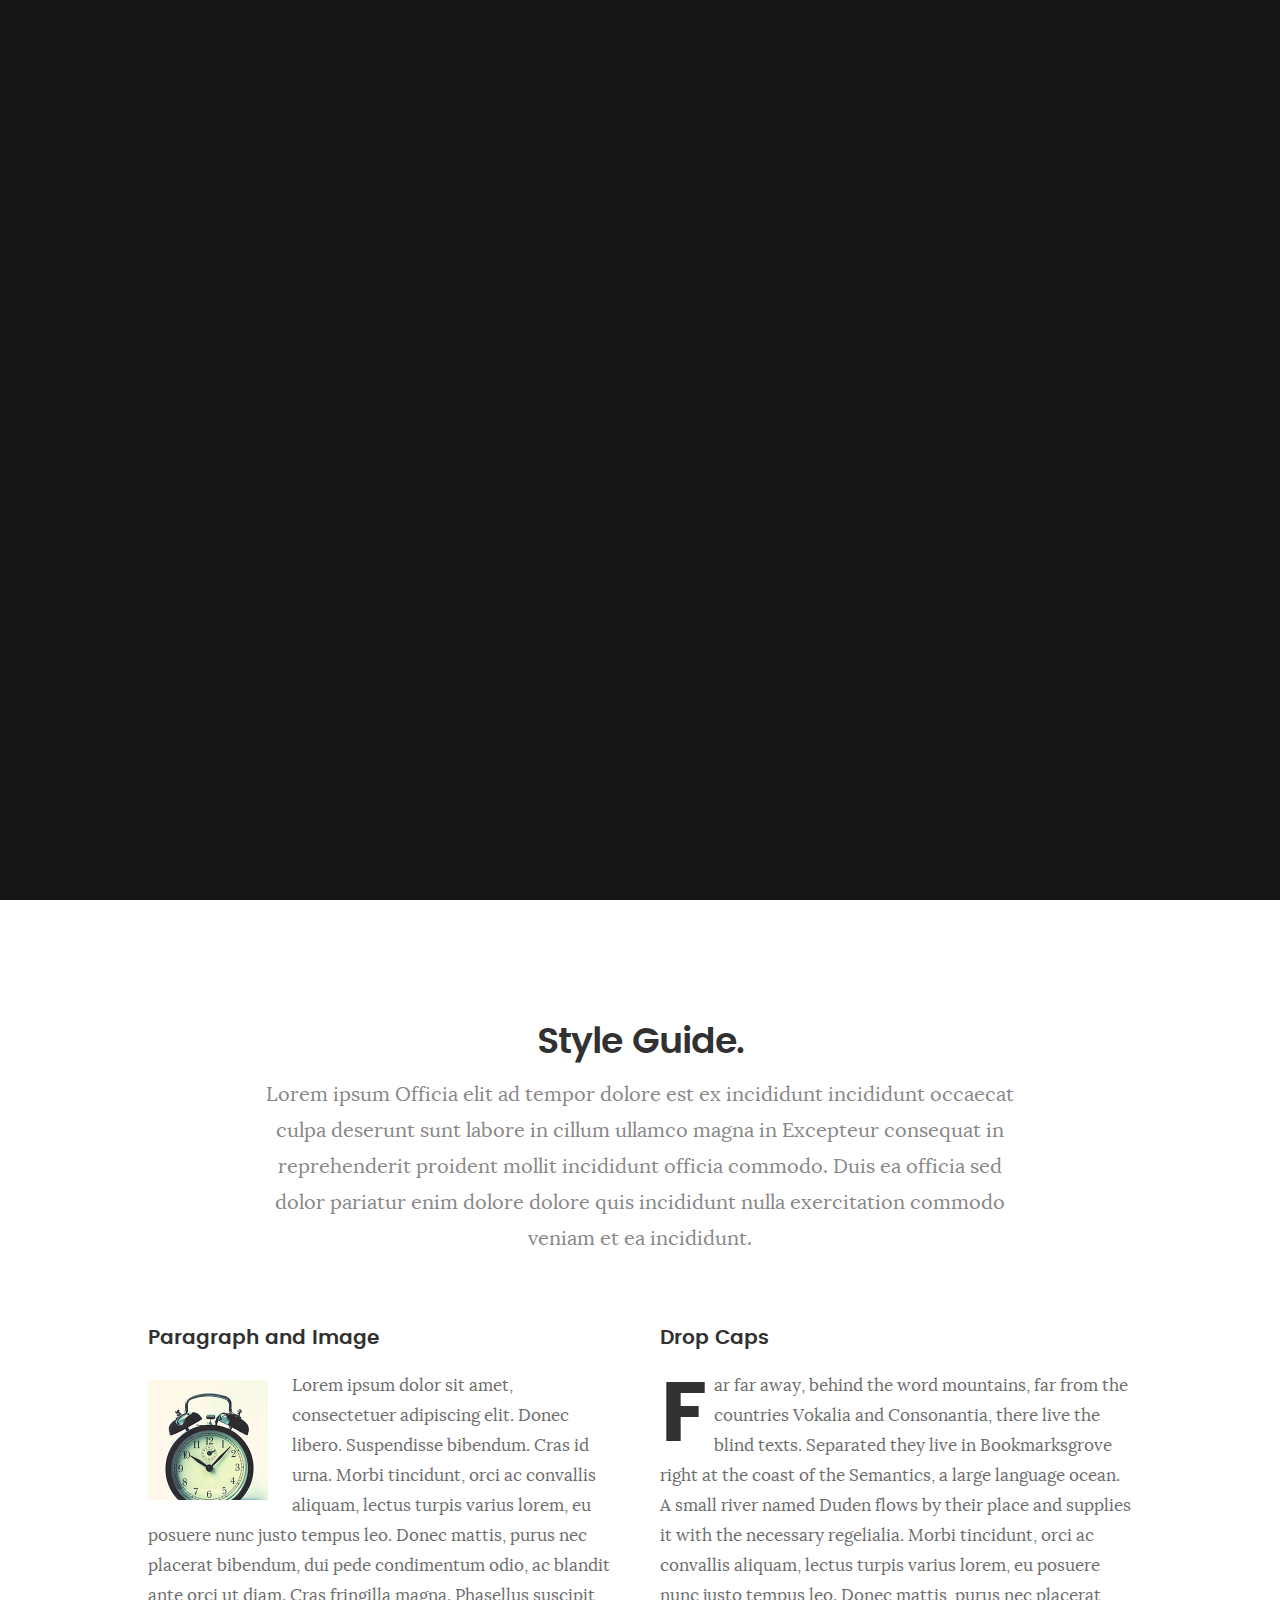
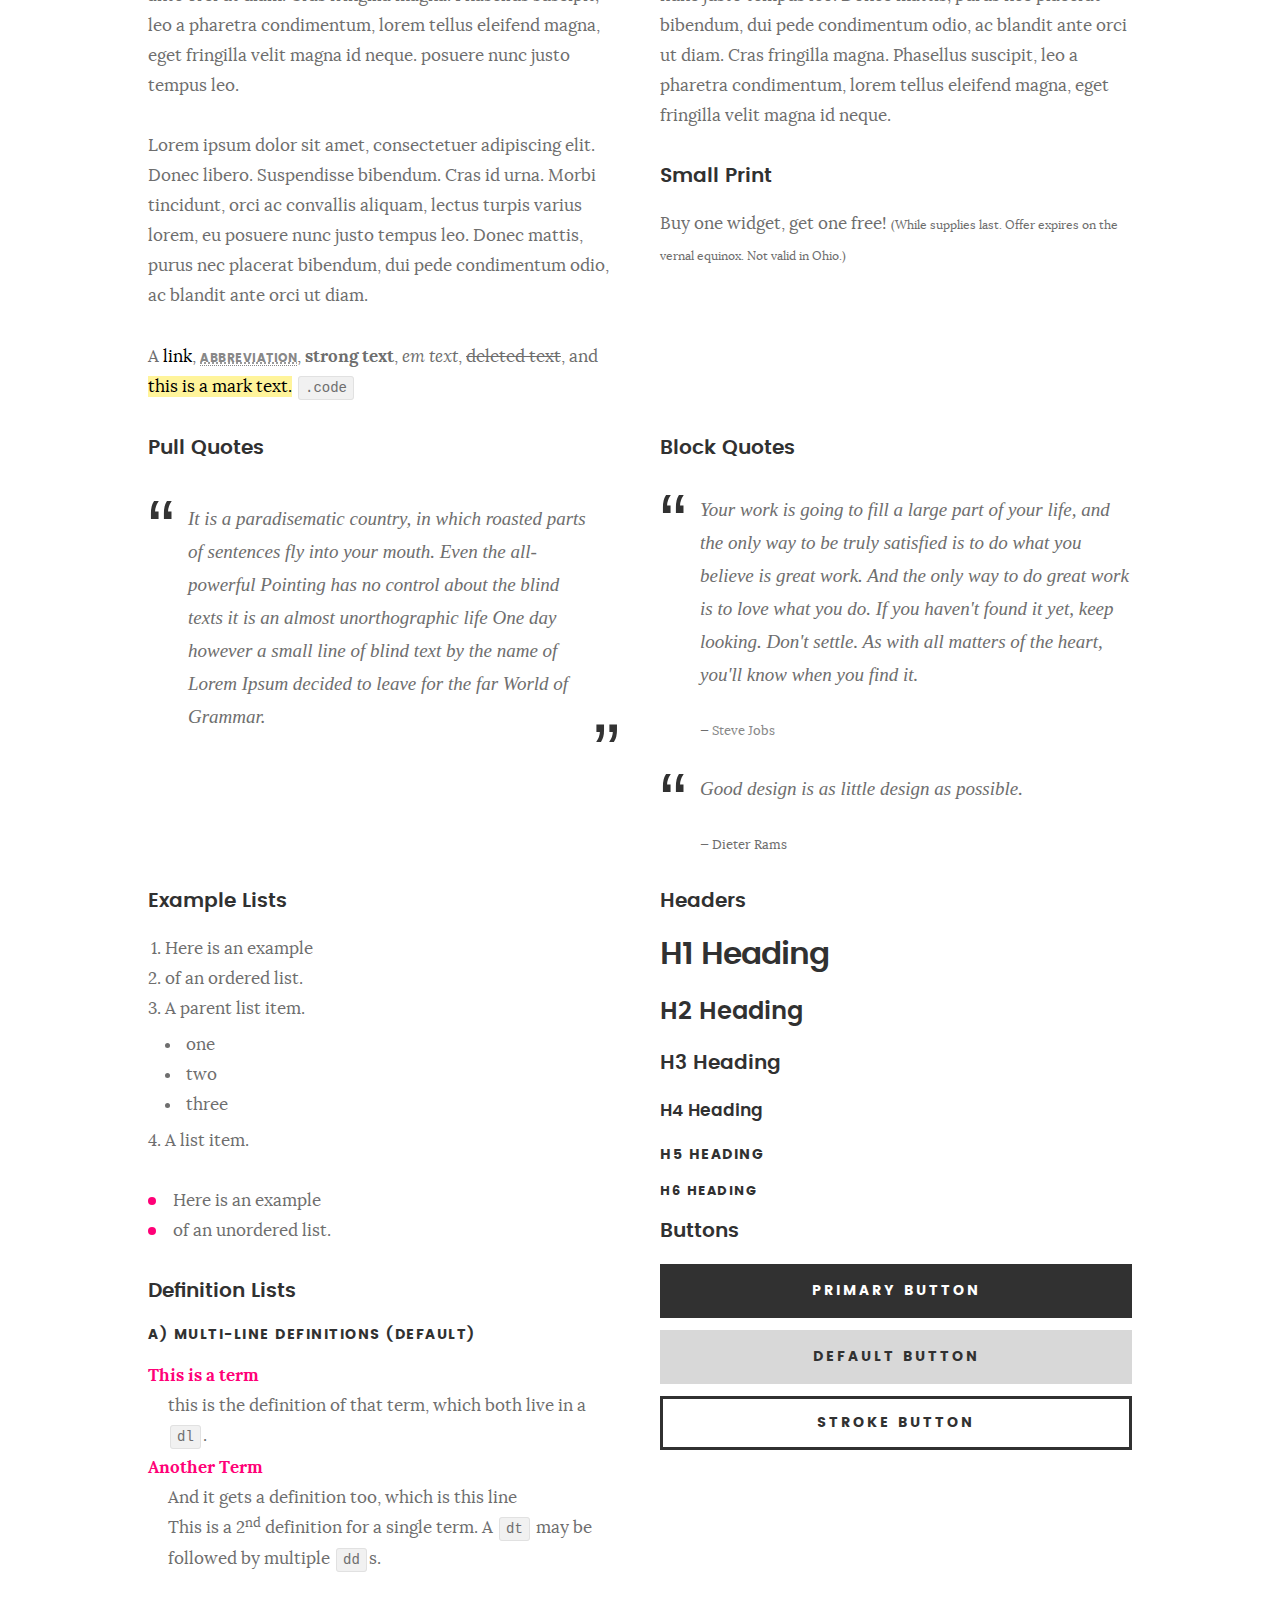
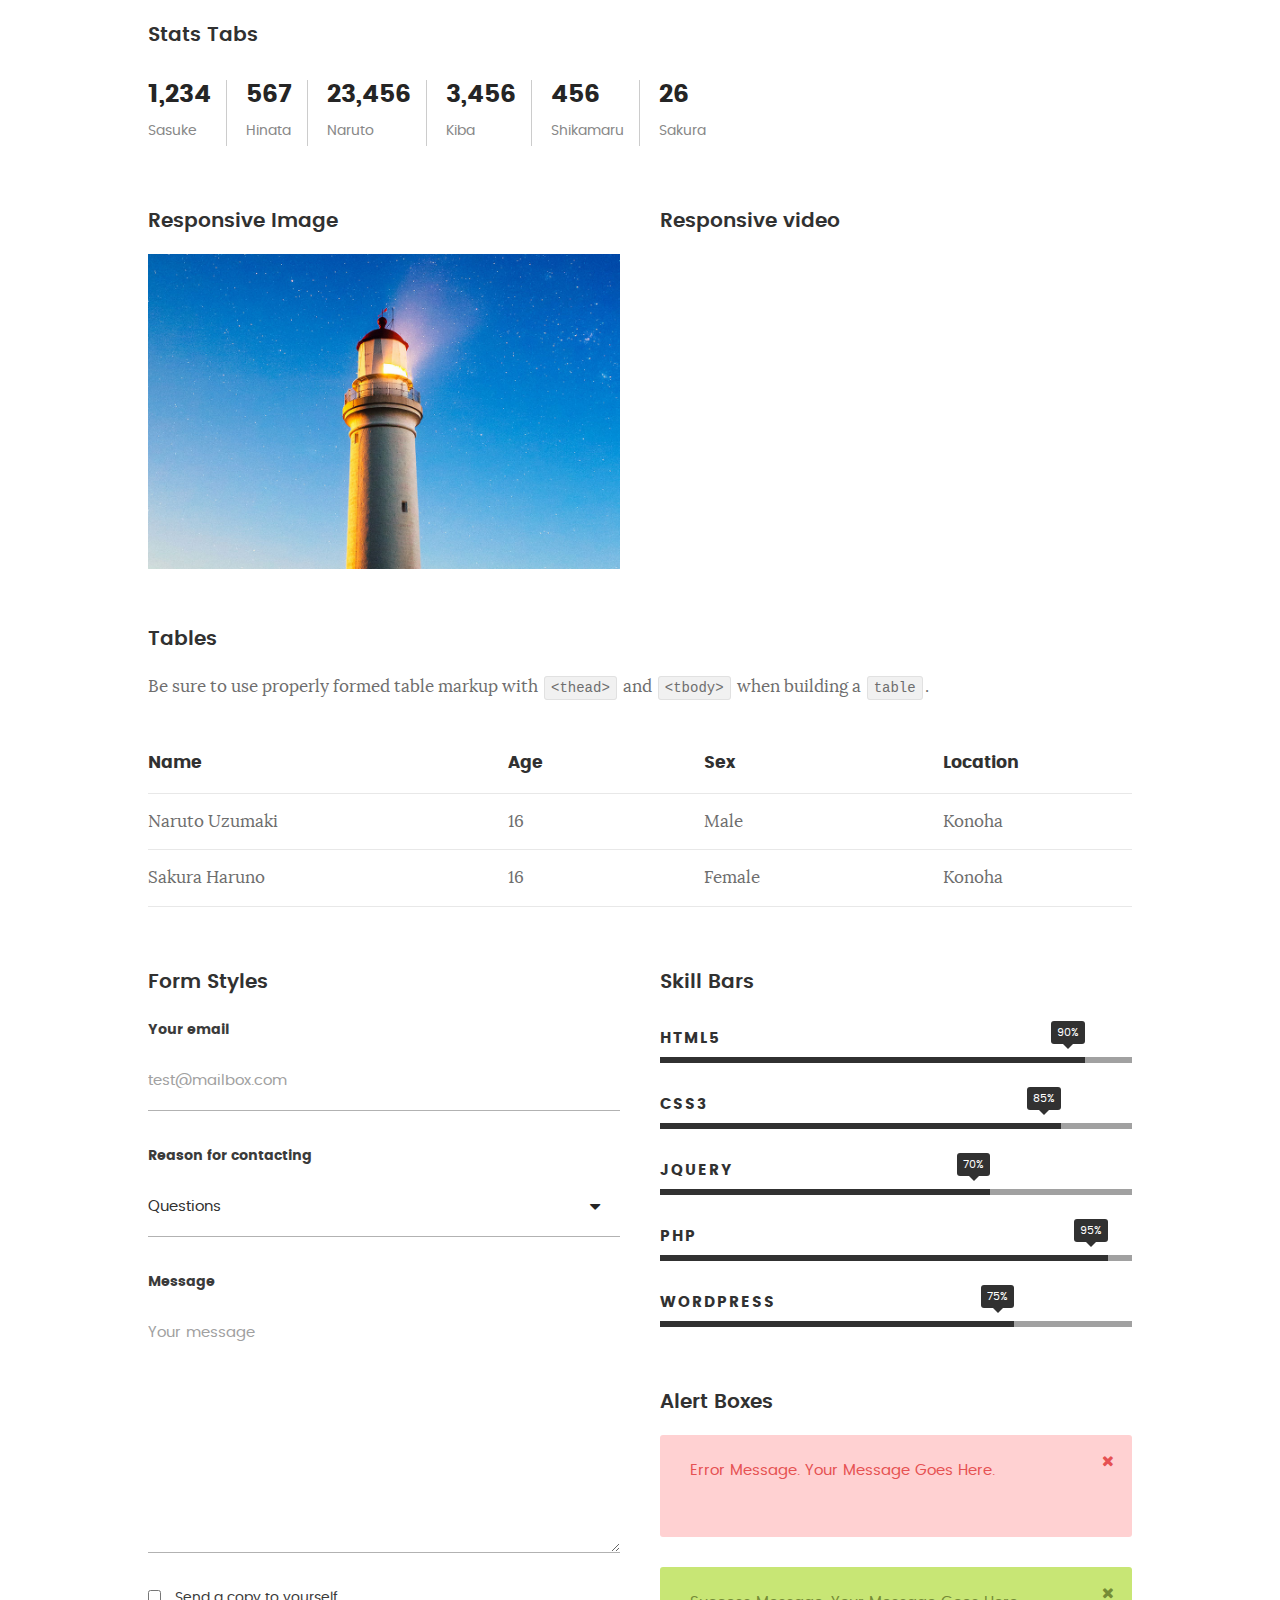
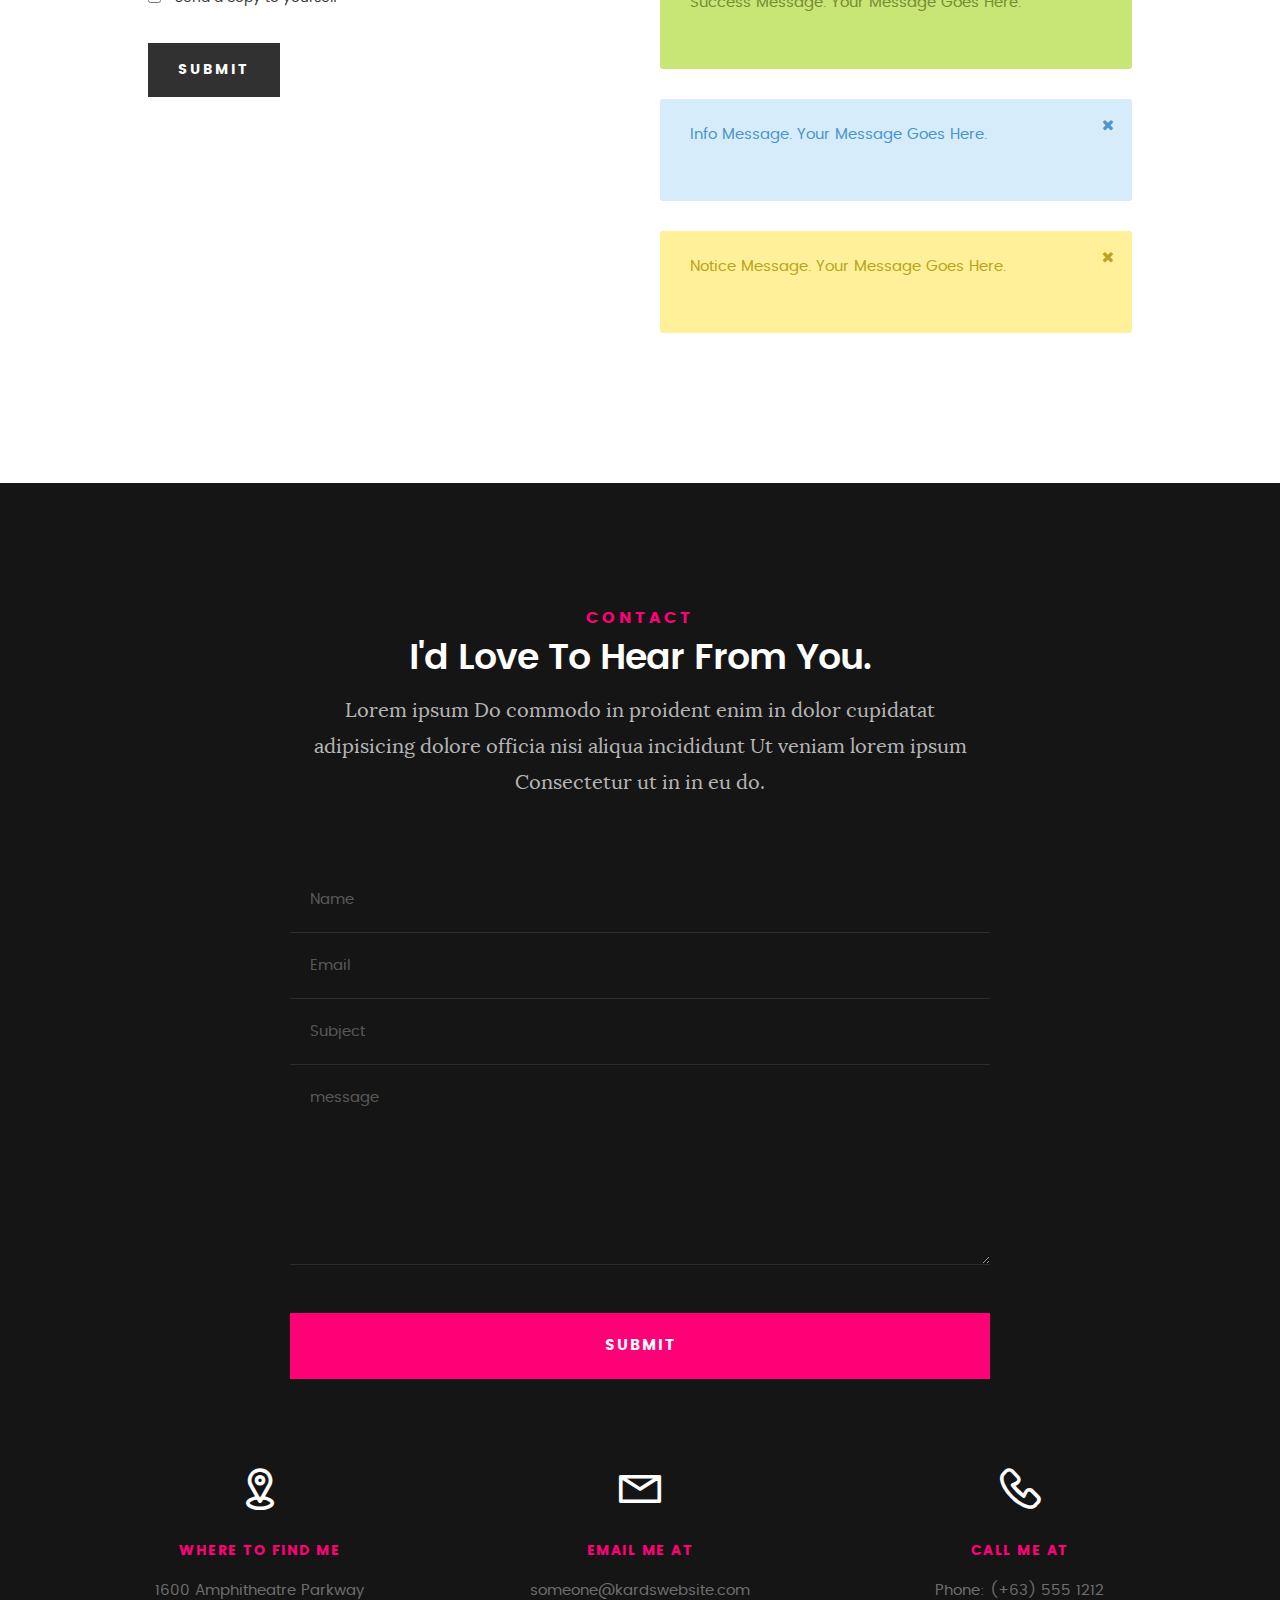
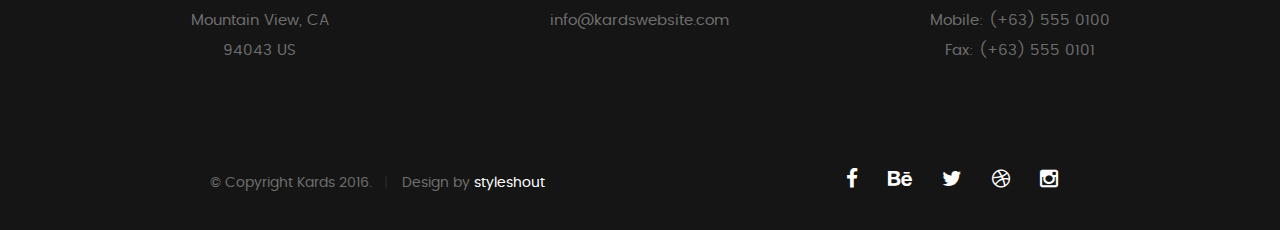
<file: styles.html>
<!DOCTYPE html>
<!--[if IE 8 ]><html class="no-js oldie ie8" lang="en"> <![endif]-->
<!--[if IE 9 ]><html class="no-js oldie ie9" lang="en"> <![endif]-->
<!--[if (gte IE 9)|!(IE)]><!--><html class="no-js" lang="en"> <!--<![endif]-->
<head>

   <!--- basic page needs
   ================================================== -->
   <meta charset="utf-8">
	<title>Style Demo - Kards</title>
	<meta name="description" content="">  
	<meta name="author" content="">

   <!-- mobile specific metas
   ================================================== -->
	<meta name="viewport" content="width=device-width, initial-scale=1, maximum-scale=1">

 	<!-- CSS
   ================================================== -->
   <link rel="stylesheet" href="css/base.css">  
   <link rel="stylesheet" href="css/main.css">
   <link rel="stylesheet" href="css/vendor.css">

   <style type="text/css" media="screen">

   	#styles { 
   		background: white;
   		padding-top: 12rem;
   		padding-bottom: 12rem;
   	}
   	#styles .row {
   		max-width: 1024px;
     	}
     	#styles .section-intro {
   		max-width: 800px;
     	}
      	
   </style>       

   <!-- script
   ================================================== -->
	<script src="js/modernizr.js"></script>
	<script src="js/pace.min.js"></script>

   <!-- favicons
	================================================== -->
	<link rel="icon" type="image/png" href="favicon.png">

</head>

<body id="top">

	<!-- header 
   ================================================== -->
   <header>   	
   	<div class="row">

   		<div class="top-bar">
   			<a class="menu-toggle" href="#"><span>Menu</span></a>

	   		<div class="logo">
		         <a href="index.html">KARDS</a>
		      </div>		      

		   	<nav id="main-nav-wrap">
					<ul class="main-navigation">
						<li><a href="index.html#intro" title="">Home</a></li>
						<li><a href="index.html#about" title="">About</a></li>
						<li><a href="index.html#resume" title="">Resume</a></li>
						<li><a href="index.html#portfolio" title="">Portfolio</a></li>
						<li><a href="index.html#services" title="">Services</a></li>					
						<li><a class="smoothscroll"  href="#contact" title="">Contact</a></li>	
						<li><a href="styles.html" title="">Style Demo</a></li>				
					</ul>
				</nav>    		
   		</div> <!-- /top-bar --> 
   		
   	</div> <!-- /row --> 		
   </header> <!-- /header -->

	<!-- intro section
   ================================================== -->
   <section id="intro">   

   	<div class="intro-overlay"></div>	

   	<div class="intro-content">
   		<div class="row">

   			<div class="col-twelve">

	   			<h5>Hello, World.</h5>
	   			<h1>I'm Juan Dela Cruz.</h1>

	   			<p class="intro-position">
	   				<span>Front-end Developer</span>
	   				<span>UI/UX Designer</span> 
	   			</p>

	   			<a class="button stroke smoothscroll" href="#about" title="">More About Me</a>

	   		</div>  
   			
   		</div>   		 		
   	</div> <!-- /intro-content --> 

   	<ul class="intro-social">        
         <li><a href="#"><i class="fa fa-facebook"></i></a></li>
         <li><a href="#"><i class="fa fa-behance"></i></a></li>
         <li><a href="#"><i class="fa fa-twitter"></i></a></li>
         <li><a href="#"><i class="fa fa-dribbble"></i></a></li>
         <li><a href="#"><i class="fa fa-instagram"></i></a></li>
      </ul> <!-- /intro-social -->      	

   </section> <!-- /intro -->


   <!-- Style Demo
   ================================================== -->
   <section id="styles">

   	<div class="row section-intro">

   		<div class="col-twelve">

   			<h1>Style Guide.</h1>

   			<p class="lead">Lorem ipsum Officia elit ad tempor dolore est ex incididunt incididunt occaecat culpa deserunt sunt labore in cillum ullamco magna in Excepteur consequat in reprehenderit proident mollit incididunt officia commodo.
   			Duis ea officia sed dolor pariatur enim dolore dolore quis incididunt nulla exercitation commodo veniam et ea incididunt.</p>   			

   		</div>

     	</div> <!-- /row -->

     	<div class="row">

     		<div class="col-six tab-full">

		      <h3>Paragraph and Image</h3>

		      <p><a href="#"><img width="120" height="120" class="pull-left" alt="sample-image" src="images/sample-image.jpg"></a>
		  		Lorem ipsum dolor sit amet, consectetuer adipiscing elit. Donec libero. Suspendisse bibendum.
		  		Cras id urna. Morbi tincidunt, orci ac convallis aliquam, lectus turpis varius lorem, eu
		  		posuere nunc justo tempus leo. Donec mattis, purus nec placerat bibendum, dui pede condimentum
		  		odio, ac blandit ante orci ut diam. Cras fringilla magna. Phasellus suscipit, leo a pharetra
		  		condimentum, lorem tellus eleifend magna, eget fringilla velit magna id neque.
		  		posuere nunc justo tempus leo. </p>

		  		<p>
		  		Lorem ipsum dolor sit amet, consectetuer adipiscing elit. Donec libero. Suspendisse bibendum.
		  		Cras id urna. Morbi tincidunt, orci ac convallis aliquam, lectus turpis varius lorem, eu
		  		posuere nunc justo tempus leo. Donec mattis, purus nec placerat bibendum, dui pede condimentum
		  		odio, ac blandit ante orci ut diam.	
 			   </p>

            <p>A <a href="#">link</a>,
  			   <abbr title="this really isn't a very good description">abbreviation</abbr>,
  			   <strong>strong text</strong>,
            <em>em text</em>,
  			   <del>deleted text</del>, and
            <mark>this is a mark text.</mark>
            <code>.code</code>
          	</p>

         </div>

         <div class="col-six tab-full">

            <h3>Drop Caps</h3>

	         <p class="drop-cap">Far far away, behind the word mountains, far from the countries Vokalia and Consonantia,
	         there live the blind texts. Separated they live in Bookmarksgrove right at the coast of the
	         Semantics, a large language ocean. A small river named Duden flows by their place and supplies it with the necessary regelialia. Morbi tincidunt, orci ac convallis aliquam, lectus turpis varius lorem, eu	posuere nunc justo tempus leo. Donec mattis, purus nec placerat bibendum, dui pede condimentum odio, ac blandit ante orci ut diam. Cras fringilla magna. Phasellus suscipit, leo a pharetra condimentum, lorem tellus eleifend magna, eget fringilla velit magna id neque.
		  		</p>

		      <h3>Small Print</h3>

		      <p>Buy one widget, get one free!
		  		<small>(While supplies last. Offer expires on the vernal equinox. Not valid in Ohio.)</small>
		  		</p>

		   </div>	         

		</div> <!-- /row -->

		<div class="row">

		  	<div class="col-six tab-full">

		      <h3>Pull Quotes</h3>

		      <aside class="pull-quote">
				   <blockquote>
					   <p>It is a paradisematic country, in which roasted parts of
		            sentences fly into your mouth. Even the all-powerful Pointing has no control about the blind
		            texts it is an almost unorthographic life One day however a small line of blind text by the name
		            of Lorem Ipsum decided to leave for the far World of Grammar.</p>
					</blockquote>
				</aside>

		   </div>

		   <div class="col-six tab-full">

		      <h3>Block Quotes</h3>

		      <blockquote cite="http://where-i-got-my-info-from.com">
				   <p>Your work is going to fill a large part of your life, and the only way to be truly satisfied is
		         to do what you believe is great work. And the only way to do great work is to love what you do.
		         If you haven't found it yet, keep looking. Don't settle. As with all matters of the heart, you'll know when you find it.
		         </p>
		
					<cite>
					   <a href="#">Steve Jobs</a>
					</cite>
			   </blockquote>

		      <blockquote>
		         <p>Good design is as little design as possible.</p>
		         <cite>Dieter Rams</cite>
		      </blockquote>

		   </div>

		</div> <!-- /row -->

		<div class="row half-bottom">

		 	<div class="col-six tab-full">

		      <h3>Example Lists</h3>

		      <ol>
				   <li>Here is an example</li>
				   <li>of an ordered list.</li>
				   <li>A parent list item.
				   	<ul>
				   		<li>one</li>
				   		<li>two</li>
				   		<li>three</li>
				   	</ul>
				   </li>
				   <li>A list item.</li>
			   </ol>

		      <ul class="disc">
				   <li>Here is an example</li>
				   <li>of an unordered list.</li>
			   </ul>	

			   <h3>Definition Lists</h3>	            

		      <h5>a) Multi-line Definitions (default)</h5>

		      <dl>
				   <dt><strong>This is a term</strong></dt>
				      <dd>this is the definition of that term, which both live in a <code>dl</code>.</dd>
				   <dt><strong>Another Term</strong></dt>
				      <dd>And it gets a definition too, which is this line</dd>
				      <dd>This is a 2<sup>nd</sup> definition for a single term. A <code>dt</code> may be followed by multiple <code>dd</code>s.</dd>
			   </dl>

		   </div>

		   <div class="col-six tab-full">		                  

		      <h3>Headers</h3>

		      <h1>H1 Heading</h1>
		      <h2>H2 Heading</h2>
		      <h3>H3 Heading</h3>
		      <h4>H4 Heading</h4>
		      <h5>H5 Heading</h5>
		      <h6>H6 Heading</h6>

		      <h3>Buttons</h3>

		    	<p>
		     		<a class="button button-primary full-width" href="#">Primary Button</a>
		     		<a class="button full-width" href="#">Default Button</a>
		     		<a class="button stroke full-width" href="#">Stroke Button</a>
		     	</p>

		   </div>

		</div> <!-- /row -->

		<div class="row">

		   <div class="col-twelve">

		    	<h3>Stats Tabs</h3>

		      <ul class="stats-tabs">
				   <li><a href="#">1,234 <em>Sasuke</em></a></li>
				   <li><a href="#">567 <em>Hinata</em></a></li>
				   <li><a href="#">23,456 <em>Naruto</em></a></li>
				   <li><a href="#">3,456 <em>Kiba</em></a></li>
				   <li><a href="#">456 <em>Shikamaru</em></a></li>
				   <li><a href="#">26 <em>Sakura</em></a></li>
				</ul>	      		

		   </div>	      	

		</div> <!-- /row -->

		<div class="row half-bottom">

      	<div class="col-six tab-full">

      		<h3>Responsive Image</h3>

      		<p><img src="images/portfolio/modals/m-lighthouse.jpg"></p>

      	</div>

      	<div class="col-six tab-full">

      		<h3>Responsive video</h3>

      		<div class="fluid-video-wrapper">
                  <iframe src="http://player.vimeo.com/video/14592941?title=0&amp;byline=0&amp;portrait=0&amp;color=F64B39" width="500" height="281" frameborder="0" webkitallowfullscreen mozallowfullscreen allowfullscreen></iframe> 
            </div>

      	</div>
      	
      </div> <!-- /row -->

      <div class="row add-bottom">

      	<div class="col-twelve">

      		<h3>Tables</h3>
      		<p>Be sure to use properly formed table markup with <code>&lt;thead&gt;</code> and <code>&lt;tbody&gt;</code> when building a <code>table</code>.</p>

      		<div class="table-responsive">

      			<table>
					  <thead>
					    <tr>
					      <th>Name</th>
					      <th>Age</th>
					      <th>Sex</th>
					      <th>Location</th>					    
					    </tr>
					  </thead>
					  <tbody>
					    <tr>
					      <td>Naruto Uzumaki</td>
					      <td>16</td>
					      <td>Male</td>
					      <td>Konoha</td>					    
					    </tr>
					    <tr>
					      <td>Sakura Haruno</td>
					      <td>16</td>
					      <td>Female</td>
					      <td>Konoha</td>			    
					    </tr>
					  </tbody>
					</table>

      		</div>     		

      	</div>
      	
      </div> <!--row -->

      <div class="row">

		   <div class="col-six tab-full">

		      <h3>Form Styles</h3>

		         <form>
			        	<div>
			         	<label for="sampleInput">Your email</label>
			         	<input class="full-width" type="email" placeholder="test@mailbox.com" id="sampleInput">
			         </div>
			         <div>
			         	<label for="sampleRecipientInput">Reason for contacting</label>
			         	<div class="ss-custom-select">
			         		<select class="full-width" id="sampleRecipientInput">
				           		<option value="Option 1">Questions</option>
				           		<option value="Option 2">Report</option>
				           		<option value="Option 3">Others</option>
				         	</select>
			         	</div>			         	
			         </div>
			       
			       	<label for="exampleMessage">Message</label>
			       	<textarea class="full-width" placeholder="Your message" id="exampleMessage"></textarea>

			        	<label class="add-bottom">
			           	<input type="checkbox">			            
			           	<span class="label-text">Send a copy to yourself</span>
			        	</label>
			       
			        	<input class="button-primary" type="submit" value="Submit">

			      </form>	            

		      </div>

		      <div class="col-six tab-full">

		      		<h3>Skill Bars</h3>

		      		<ul class="skill-bars">
						   <li>
						   	<div class="progress percent90"><span>90%</span></div>
						   	<strong>HTML5</strong>
						   </li>
						   <li>
						   	<div class="progress percent85"><span>85%</span></div>
						   	<strong>CSS3</strong>
						   </li>
						   <li>
						   	<div class="progress percent70"><span>70%</span></div>
						   	<strong>JQuery</strong>
						   </li>
						   <li>
						   	<div class="progress percent95"><span>95%</span></div>
						   	<strong>PHP</strong>
						   </li>
						   <li>

						   	<div class="progress percent75"><span>75%</span></div>
						   	<strong>Wordpress</strong>
						   </li>
		      
						</ul> <!-- /skill-bars -->

			        
			        <h3>Alert Boxes</h3> 
			        
			        <div class="alert-box ss-error hideit">
				        <p>Error Message. Your Message Goes Here.</p>
				        <i class="fa fa-times close"></i>
			        </div><!-- /error -->
			        
			        <div class="alert-box ss-success hideit">
				        <p>Success Message. Your Message Goes Here.</p>
				        <i class="fa fa-times close"></i>
			        </div><!-- /success -->
			        
			        <div class="alert-box ss-info hideit">
				         <p>Info Message. Your Message Goes Here.</p>
				        <i class="fa fa-times close"></i>
			        </div><!-- /info -->
			        
			        <div class="alert-box ss-notice hideit">
				        <p>Notice Message. Your Message Goes Here.</p>
				        <i class="fa fa-times close"></i>
			        </div><!-- /notice -->
			        
			  </div>	         

		</div> <!-- /row -->
		   	
   </section> <!--styles -->	

	
   <!-- contact
   ================================================== -->
	<section id="contact">

		<div class="row section-intro">
   		<div class="col-twelve">

   			<h5>Contact</h5>
   			<h1>I'd Love To Hear From You.</h1>

   			<p class="lead">Lorem ipsum Do commodo in proident enim in dolor cupidatat adipisicing dolore officia nisi aliqua incididunt Ut veniam lorem ipsum Consectetur ut in in eu do.</p>

   		</div> 
   	</div> <!-- /section-intro -->

   	<div class="row contact-form">

   		<div class="col-twelve">

            <!-- form -->
            <form name="contactForm" id="contactForm" method="post" action="">
      			<fieldset>

                  <div class="form-field">
 						   <input name="contactName" type="text" id="contactName" placeholder="Name" value="" minlength="2" required="">
                  </div>
                  <div class="form-field">
	      			   <input name="contactEmail" type="email" id="contactEmail" placeholder="Email" value="" required="">
	               </div>
                  <div class="form-field">
	     				   <input name="contactSubject" type="text" id="contactSubject" placeholder="Subject" value="">
	               </div>                       
                  <div class="form-field">
	                 	<textarea name="contactMessage" id="contactMessage" placeholder="message" rows="10" cols="50" required=""></textarea>
	               </div>                      
                 <div class="form-field">
                     <button class="submitform">Submit</button>
                     <div id="submit-loader">
                        <div class="text-loader">Sending...</div>                             
       				      <div class="s-loader">
								  	<div class="bounce1"></div>
								  	<div class="bounce2"></div>
								  	<div class="bounce3"></div>
								</div>
							</div>
                  </div>

      			</fieldset>
      		</form> <!-- Form End -->

            <!-- contact-warning -->
            <div id="message-warning"></div>            
            <!-- contact-success -->
      		<div id="message-success">
               <i class="fa fa-check"></i>Your message was sent, thank you!<br>
      		</div>

         </div> <!-- /col-twelve -->
   		
   	</div> <!-- /contact-form -->

   	<div class="row contact-info">

   		<div class="col-four tab-full">

   			<div class="icon">
   				<i class="icon-pin"></i>
   			</div>

   			<h5>Where to find me</h5>

   			<p>
            1600 Amphitheatre Parkway<br>
            Mountain View, CA<br>
            94043 US
            </p>

   		</div>

   		<div class="col-four tab-full collapse">

   			<div class="icon">
   				<i class="icon-mail"></i>
   			</div>

   			<h5>Email Me At</h5>

   			<p>someone@kardswebsite.com<br>
			   	info@kardswebsite.com			     
			   </p>

   		</div>

   		<div class="col-four tab-full">

   			<div class="icon">
   				<i class="icon-phone"></i>
   			</div>

   			<h5>Call Me At</h5>

   			<p>Phone: (+63) 555 1212<br>
			   	Mobile: (+63) 555 0100<br>
			     	Fax: (+63) 555 0101
			   </p>

   		</div>
   		
   	</div> <!-- /contact-info -->
		
	</section> <!-- /contact -->


   <!-- footer
   ================================================== -->

   <footer>
     	<div class="row">

     		<div class="col-six tab-full pull-right social">

     			<ul class="footer-social">        
			      <li><a href="#"><i class="fa fa-facebook"></i></a></li>
			      <li><a href="#"><i class="fa fa-behance"></i></a></li>
			      <li><a href="#"><i class="fa fa-twitter"></i></a></li>
			      <li><a href="#"><i class="fa fa-dribbble"></i></a></li>
			      <li><a href="#"><i class="fa fa-instagram"></i></a></li>
			   </ul> 
	      		
	      </div>

      	<div class="col-six tab-full">
	      	<div class="copyright">
		        	<span>© Copyright Kards 2016.</span> 
		        	<span>Design by <a href="http://www.styleshout.com/">styleshout</a></span>	         	
		         </div>		                  
	      	</div>

	      	<div id="go-top">
		         <a class="smoothscroll" title="Back to Top" href="#top"><i class="fa fa-long-arrow-up"></i></a>
		      </div>

      	</div> <!-- /row -->     	
   </footer>    

   <div id="preloader"> 
    	<div id="loader"></div>
   </div> 

   <!-- Java Script
   ================================================== --> 
   <script src="js/jquery-2.1.3.min.js"></script>
   <script src="js/plugins.js"></script>
   <script src="js/main.js"></script>

</body>

</html>
</file>
<file: css/base.css>
/**
 * =================================================================== 
 *
 *  Kards v1.0 Base Stylesheet
 *  url: styleshout.com
 *  03-01-2016
 *  ------------------------------------------------------------------
 *  TOC:
 *  01. reset
 *  02. basic/base setup styles
 *  03. grid
 *  04. MISC
 *
 * =================================================================== 
 */

/** 
 * ===================================================================
 * 01. reset - normalize.css v3.0.2 | MIT License | git.io/normalize
 *
 * ------------------------------------------------------------------- 
 */
html {
	font-family: sans-serif;
	-ms-text-size-adjust: 100%;
	-webkit-text-size-adjust: 100%;
}

body {
	margin: 0;
}

article,
aside,
details,
figcaption,
figure,
footer,
header,
hgroup,
main,
menu,
nav,
section,
summary {
	display: block;
}

audio,
canvas,
progress,
video {
	display: inline-block;
	vertical-align: baseline;
}

audio:not([controls]) {
	display: none;
	height: 0;
}

[hidden],
template {
	display: none;
}

a {
	background: transparent;
}

a:active,
a:hover {
	outline: 0;
}

abbr[title] {
	border-bottom: 1px dotted;
}

b,
strong {
	font-weight: bold;
}

dfn {
	font-style: italic;
}

h1 {
	font-size: 2em;
	margin: 0.67em 0;
}

mark {
	background: #ff0;
	color: #000;
}

small {
	font-size: 80%;
}

sub,
sup {
	font-size: 75%;
	line-height: 0;
	position: relative;
	vertical-align: baseline;
}

sup {
	top: -0.5em;
}

sub {
	bottom: -0.25em;
}

img {
	border: 0;
}

svg:not(:root) {
	overflow: hidden;
}

figure {
	margin: 1em 40px;
}

hr {
	-moz-box-sizing: content-box;
	box-sizing: content-box;
	height: 0;
}

pre {
	overflow: auto;
}

code,
kbd,
pre,
samp {
	font-family: monospace, monospace;
	font-size: 1em;
}

button,
input,
optgroup,
select,
textarea {
	color: inherit;
	font: inherit;
	margin: 0;
}

button {
	overflow: visible;
}

button,
select {
	text-transform: none;
}

button,
html input[type="button"],
input[type="reset"],
input[type="submit"] {
	-webkit-appearance: button;
	cursor: pointer;
}

button[disabled],
html input[disabled] {
	cursor: default;
}

button::-moz-focus-inner,
input::-moz-focus-inner {
	border: 0;
	padding: 0;
}

input {
	line-height: normal;
}

input[type="checkbox"],
input[type="radio"] {
	box-sizing: border-box;
	padding: 0;
}

input[type="number"]::-webkit-inner-spin-button,
input[type="number"]::-webkit-outer-spin-button {
	height: auto;
}

input[type="search"] {
	-webkit-appearance: textfield;
	-moz-box-sizing: content-box;
	-webkit-box-sizing: content-box;
	box-sizing: content-box;
}

input[type="search"]::-webkit-search-cancel-button,
input[type="search"]::-webkit-search-decoration {
	-webkit-appearance: none;
}

fieldset {
	border: 1px solid #c0c0c0;
	margin: 0 2px;
	padding: 0.35em 0.625em 0.75em;
}

legend {
	border: 0;
	padding: 0;
}

textarea {
	overflow: auto;
}

optgroup {
	font-weight: bold;
}

table {
	border-collapse: collapse;
	border-spacing: 0;
}

td,
th {
	padding: 0;
}

/** 
 * ===================================================================
 * 02. basic/base setup styles - (_basic.scss)
 *
 * ------------------------------------------------------------------- 
 */
html {
	font-size: 62.5%;
	box-sizing: border-box;
}

*,
*::before,
*::after {
	box-sizing: inherit;
}

body {
	font-weight: normal;
	line-height: 1;
	text-rendering: optimizeLegibility;
	word-wrap: break-word;
	-webkit-overflow-scrolling: touch;
	-webkit-text-size-adjust: none;
}

body,
input,
button {
	-moz-osx-font-smoothing: grayscale;
	-webkit-font-smoothing: antialiased;
}

/**
 * Media - (_basic.scss)
 * ------------------------------------------------------------------- 
 */
img,
video {
	max-width: 100%;
	height: auto;
}

/**
 * Typography resets - (_basic.scss)
 * ------------------------------------------------------------------- 
 */
div,
dl,
dt,
dd,
ul,
ol,
li,
h1,
h2,
h3,
h4,
h5,
h6,
pre,
form,
p,
blockquote,
th,
td {
	margin: 0;
	padding: 0;
}

h1,
h2,
h3,
h4,
h5,
h6 {
	-webkit-font-variant-ligatures: common-ligatures;
	-moz-font-variant-ligatures: common-ligatures;
	font-variant-ligatures: common-ligatures;
	text-rendering: optimizeLegibility;
}

em,
i {
	font-style: italic;
	line-height: inherit;
}

strong,
b {
	font-weight: bold;
	line-height: inherit;
}

small {
	font-size: 60%;
	line-height: inherit;
}

ol,
ul {
	list-style: none;
}

li {
	display: block;
}

/**
 * links - (_basic.scss)
 * ------------------------------------------------------------------- 
 */
a {
	text-decoration: none;
	line-height: inherit;
}

a img {
	border: none;
}

/**
 * inputs - (_basic.scss)
 * ------------------------------------------------------------------- 
 */
fieldset {
	margin: 0;
	padding: 0;
}

input[type="email"],
input[type="number"],
input[type="search"],
input[type="text"],
input[type="tel"],
input[type="url"],
input[type="password"],
textarea {
	-webkit-appearance: none;
	-moz-appearance: none;
	-ms-appearance: none;
	-o-appearance: none;
	appearance: none;
}

/** 
 * ===================================================================
 * 03. grid - (_grid.scss)
 *
 * ------------------------------------------------------------------- 
 */
.row {
	width: 94%;
	max-width: 1140px;
	margin: 0 auto;
}

.row:before,
.row:after {
	content: "";
	display: table;
}

.row:after {
	clear: both;
}

.row .row {
	width: auto;
	max-width: none;
	margin-left: -20px;
	margin-right: -20px;
}

[class*="col-"],
.bgrid {
	float: left;
}

[class*="col-"] + [class*="col-"].end {
	float: right;
}

[class*="col-"] {
	padding: 0 20px;
}

.col-one {
	width: 8.33333%;
}

.col-two,
.col-1-6 {
	width: 16.66667%;
}

.col-three,
.col-1-4 {
	width: 25%;
}

.col-four,
.col-1-3 {
	width: 33.33333%;
}

.col-five {
	width: 41.66667%;
}

.col-six,
.col-1-2 {
	width: 50%;
}

.col-seven {
	width: 58.33333%;
}

.col-eight,
.col-2-3 {
	width: 66.66667%;
}

.col-nine,
.col-3-4 {
	width: 75%;
}

.col-ten,
.col-5-6 {
	width: 83.33333%;
}

.col-eleven {
	width: 91.66667%;
}

.col-twelve,
.col-full {
	width: 100%;
}

/**
 * small screens - (_grid.scss)
 * --------------------------------------------------------------- 
 */
@media screen and (max-width:1024px) {
	.row .row {
		margin-left: -18px;
		margin-right: -18px;
	}

	[class*="col-"] {
		padding: 0 18px;
	}

}

/**
 * tablets - (_grid.scss)
 * --------------------------------------------------------------- 
 */
@media screen and (max-width:768px) {
	.row {
		width: auto;
		padding-left: 30px;
		padding-right: 30px;
	}

	.row .row {
		padding-left: 0;
		padding-right: 0;
		margin-left: -15px;
		margin-right: -15px;
	}

	[class*="col-"] {
		padding: 0 15px;
	}

	.tab-1-4 {
		width: 25%;
	}

	.tab-1-3 {
		width: 33.33333%;
	}

	.tab-1-2 {
		width: 50%;
	}

	.tab-2-3 {
		width: 66.66667%;
	}

	.tab-3-4 {
		width: 75%;
	}

	.tab-full {
		width: 100%;
	}

}

/**
 * large mobile devices - (_grid.scss)
 * --------------------------------------------------------------- 
 */
@media screen and (max-width:600px) {
	.row {
		padding-left: 25px;
		padding-right: 25px;
	}

	.row .row {
		margin-left: -10px;
		margin-right: -10px;
	}

	[class*="col-"] {
		padding: 0 10px;
	}

	.mob-1-4 {
		width: 25%;
	}

	.mob-1-2 {
		width: 50%;
	}

	.mob-3-4 {
		width: 75%;
	}

	.mob-full {
		width: 100%;
	}

}

/**
 * small mobile devices - (_grid.scss)
 * --------------------------------------------------------------- 
 */
@media screen and (max-width:400px) {
	.row .row {
		padding-left: 0;
		padding-right: 0;
		margin-left: 0;
		margin-right: 0;
	}

	[class*="col-"] {
		width: 100% !important;
		float: none !important;
		clear: both !important;
		margin-left: 0;
		margin-right: 0;
		padding: 0;
	}

	[class*="col-"] + [class*="col-"].end {
		float: none;
	}

}

/** 
 * ===================================================================
 * block grids - (_grid.scss)
 *
 * ------------------------------------------------------------------- 
 */
[class*="block-"]:before,
[class*="block-"]:after {
	content: "";
	display: table;
}

[class*="block-"]:after {
	clear: both;
}

.block-1-6 .bgrid {
	width: 16.66667%;
}

.block-1-4 .bgrid {
	width: 25%;
}

.block-1-3 .bgrid {
	width: 33.33333%;
}

.block-1-2 .bgrid {
	width: 50%;
}

/**
 * Clearing for block grid columns. Allow columns with 
 * different heights to align properly.
 */
.block-1-6 .bgrid:nth-child(6n+1),
.block-1-4 .bgrid:nth-child(4n+1),
.block-1-3 .bgrid:nth-child(3n+1),
.block-1-2 .bgrid:nth-child(2n+1) {
	clear: both;
}

/**
 * small screens - (_grid.scss)
 * --------------------------------------------------------------- 
 */
@media screen and (max-width:1024px) {
	.block-s-1-6 .bgrid {
		width: 16.66667%;
	}

	.block-s-1-4 .bgrid {
		width: 25%;
	}

	.block-s-1-3 .bgrid {
		width: 33.33333%;
	}

	.block-s-1-2 .bgrid {
		width: 50%;
	}

	.block-s-full .bgrid {
		width: 100%;
		clear: both;
	}

	[class*="block-s-"] .bgrid:nth-child(n) {
		clear: none;
	}

	.block-s-1-6 .bgrid:nth-child(6n+1),
	.block-s-1-4 .bgrid:nth-child(4n+1),
	.block-s-1-3 .bgrid:nth-child(3n+1),
	.block-s-1-2 .bgrid:nth-child(2n+1) {
		clear: both;
	}

}

/**
 * tablets - (_grid.scss)
 * --------------------------------------------------------------- 
 */
@media screen and (max-width:768px) {
	.block-tab-1-6 .bgrid {
		width: 16.66667%;
	}

	.block-tab-1-4 .bgrid {
		width: 25%;
	}

	.block-tab-1-3 .bgrid {
		width: 33.33333%;
	}

	.block-tab-1-2 .bgrid {
		width: 50%;
	}

	.block-tab-full .bgrid {
		width: 100%;
		clear: both;
	}

	[class*="block-tab-"] .bgrid:nth-child(n) {
		clear: none;
	}

	.block-tab-1-6 .bgrid:nth-child(6n+1),
	.block-tab-1-4 .bgrid:nth-child(4n+1),
	.block-tab-1-3 .bgrid:nth-child(3n+1),
	.block-tab-1-2 .bgrid:nth-child(2n+1) {
		clear: both;
	}

}

/**
 * large mobile devices - (_grid.scss)
 * --------------------------------------------------------------- 
 */
@media screen and (max-width:600px) {
	.block-mob-1-6 .bgrid {
		width: 16.66667%;
	}

	.block-mob-1-4 .bgrid {
		width: 25%;
	}

	.block-mob-1-3 .bgrid {
		width: 33.33333%;
	}

	.block-mob-1-2 .bgrid {
		width: 50%;
	}

	.block-mob-full .bgrid {
		width: 100%;
		clear: both;
	}

	[class*="block-mob-"] .bgrid:nth-child(n) {
		clear: none;
	}

	.block-mob-1-6 .bgrid:nth-child(6n+1),
	.block-mob-1-4 .bgrid:nth-child(4n+1),
	.block-mob-1-3 .bgrid:nth-child(3n+1),
	.block-mob-1-2 .bgrid:nth-child(2n+1) {
		clear: both;
	}

}

/**
 * stack on small mobile devices - (_grid.scss)
 * --------------------------------------------------------------- 
 */
@media screen and (max-width:400px) {
	.stack .bgrid {
		width: 100% !important;
		float: none !important;
		clear: both !important;
		margin-left: 0;
		margin-right: 0;
	}

}

/** 
 * ===================================================================
 * 04. MISC  - (_grid.scss)
 *
 * ------------------------------------------------------------------- 
 */

/**
 * Clearing - (http://nicolasgallagher.com/micro-clearfix-hack/
 */
.group:before,
.group:after {
	content: "";
	display: table;
}

.group:after {
	clear: both;
}

/**
 * Misc Helper Styles 
 */
.hide {
	display: none;
}

.invisible {
	visibility: hidden;
}

.antialiased {
	-webkit-font-smoothing: antialiased;
	-moz-osx-font-smoothing: grayscale;
}

.remove-bottom {
	margin-bottom: 0;
}

.half-bottom {
	margin-bottom: 1.5rem !important;
}

.add-bottom {
	margin-bottom: 3rem !important;
}

.no-border {
	border: none;
}

.full-width {
	width: 100%;
}

.text-center {
	text-align: center;
}

.text-left {
	text-align: left;
}

.text-right {
	text-align: right;
}

.pull-left {
	float: left;
}

.pull-right {
	float: right;
}

.align-center {
	margin-left: auto;
	margin-right: auto;
	text-align: center;
}

.light-link{
	color: #adacac!important;
}
.light-link:hover{
	color: #FF0077!important;
}

/*# sourceMappingURL=base.css.map */
</file>
<file: css/main.css>
/**
 * =================================================================== 
 *
 *  Kards v1.0 Main Stylesheet
 *  url: styleshout.com
 *  03-01-2016
 *  ------------------------------------------------------------------
 *  TOC:
 *  01. webfonts and iconfonts
 *  02. base style overrides
 *  03. typography & general theme styles
 *  04. preloader
 *  05. forms
 *  06. buttons 
 *  07. other components
 *  08. common styles
 *  09. header styles
 *  10. intro
 *  11. about
 *  12. resume
 *  13. portfolio
 *  14. call-to-action section
 *  15. services
 *  16. stats
 *  17. contact
 *  18. footer
 *
 * =================================================================== 
 */


/** 
 * ===================================================================
 * 01. webfonts and iconfonts - (_document-setup.scss)
 *
 * ------------------------------------------------------------------- 
 */
@import url("fonts.css");
@import url("font-awesome/css/font-awesome.min.css");
@import url("micons/micons.css");


/** 
 * ===================================================================
 * 02. base style overrides - (_document-setup.scss)
 *
 * ------------------------------------------------------------------- 
 */
html {
	font-size: 10px;
}

@media only screen and (max-width:1024px) {
	html {
		font-size: 9.411764705882353px;
	}
}
@media only screen and (max-width:768px) {
	html {
		font-size: 10px;
	}
}
@media only screen and (max-width:400px) {
	html {
		font-size: 9.411764705882353px;
	}
}

html, body {
	height: 100%;
}
body {
	background: #151515;
	font-family: "lora-regular", serif;
	font-size: 1.7rem;
	line-height: 3rem;
	color: #6e6e6e;
}

/**
 * links - (_document-setup.scss)
 * -------------------------------------------------------------------
 */
a, a:visited {
	color: #000000;
	-moz-transition: all 0.3s ease-in-out;
	-o-transition: all 0.3s ease-in-out;
	-webkit-transition: all 0.3s ease-in-out;
	-ms-transition: all 0.3s ease-in-out;
	transition: all 0.3s ease-in-out;
}
a:hover, a:focus, a:active {
	color: #FF0077;
	outline: 0;
}

/** 
 * ===================================================================
 * 03. typography & general theme styles - (_document-setup.scss)
 *
 * ------------------------------------------------------------------- 
 */
h1, h2, h3, h4, h5, h6, .h01, .h02, .h03, .h04, .h05, .h06 {
	font-family: "poppins-semibold", sans-serif;
	color: #313131;
	font-style: normal;
	text-rendering: optimizeLegibility;
	margin-bottom: 2.1rem;
}
h3, .h03, h4, .h04 {
	margin-bottom: 1.8rem;
}
h5, .h05, h6, .h06 {
	font-family: "poppins-bold";
	margin-bottom: 1.2rem;
}
h1, .h01 {
	font-size: 3.1rem;
	line-height: 1.355;
	letter-spacing: -.1rem;
}
@media only screen and (max-width:600px) {
	h1, .h01 {
		font-size: 2.6rem;
		letter-spacing: -.07rem;
	}
}
h2, .h02 {
	font-size: 2.4rem;
	line-height: 1.25;
}
h3, .h03 {
	font-size: 2rem;
	line-height: 1.5;
}
h4, .h04 {
	font-size: 1.7rem;
	line-height: 1.765;
}
h5, .h05 {
	font-size: 1.4rem;
	line-height: 1.714;
	text-transform: uppercase;
	letter-spacing: .15rem;
}
h6, .h06 {
	font-size: 1.3rem;
	line-height: 1.846;
	text-transform: uppercase;
	letter-spacing: .15rem;
}
p img {
	margin: 0;
}
p.lead {
	font-family: "lora-regular", serif;
	font-size: 2rem;
	line-height: 1.8;
	color: #888888;
}
@media only screen and (max-width:768px) {
	p.lead {
		font-size: 1.7rem;
	}
}
em, i, strong, b {
	font-size: 1.7rem;
	line-height: 3rem;
	font-style: normal;
	font-weight: normal;
}
em, i {
	font-family: "lora-italic", serif;
}
strong, b {
	font-family: "lora-bold", serif;
}
small {
	font-size: 1.2rem;
	line-height: inherit;
}
blockquote {
	margin: 3rem 0;
	padding-left: 4rem;
	position: relative;
}
blockquote:before {
	content: "\201C";
	font-size: 8rem;
	line-height: 0px;
	margin: 0;
	color: #313131;
	font-family: arial, sans-serif;
	position: absolute;
	top: 3rem;
	left: 0;
}
blockquote p {
	font-family: georgia, serif;
	font-style: italic;
	padding: 0;
	font-size: 1.9rem;
	line-height: 1.737;
}
blockquote cite {
	display: block;
	font-size: 1.3rem;
	font-style: normal;
	line-height: 1.616;
}
blockquote cite:before {
	content: "\2014 \0020";
}
blockquote cite a, blockquote cite a:visited {
	color: #888888;
	border: none;
}
abbr {
	font-family: "poppins-bold", serif;
	font-variant: small-caps;
	text-transform: lowercase;
	letter-spacing: .05rem;
	color: #888888;
}
var, kbd, samp, code, pre {
	font-family: Consolas, "Andale Mono", Courier, "Courier New", monospace;
}
pre {
	padding: 2.4rem 3rem 3rem;
	background: #F1F1F1;
}
code {
	font-size: 1.4rem;
	margin: 0 .2rem;
	padding: .3rem .6rem;
	white-space: nowrap;
	background: #F1F1F1;
	border: 1px solid #E1E1E1;
	border-radius: 3px;
}
pre > code {
	display: block;
	white-space: pre;
	line-height: 2;
	padding: 0;
	margin: 0;
}
pre.prettyprint > code {
	border: none;
}
del {
	text-decoration: line-through;
}
abbr[title], dfn[title] {
	border-bottom: 1px dotted;
	cursor: help;
}
mark {
	background: #FFF49B;
	color: #000;
}
hr {
	border: solid #d2d2d2;
	border-width: 1px 0 0;
	clear: both;
	margin: 2.4rem 0 1.5rem;
	height: 0;
}

/**
 * Lists - (_document-setup.scss)  
 * -------------------------------------------------------------------
 */
ol {
	list-style: decimal;
}
ul {
	list-style: disc;
}
li {
	display: list-item;
}
ol, ul {
	margin-left: 1.7rem;
}
ul li {
	padding-left: .4rem;
}
ul ul, ul ol, ol ol, ol ul {
	margin: .6rem 0 .6rem 1.7rem;
}
ul.disc li {
	display: list-item;
	list-style: none;
	padding: 0 0 0 .8rem;
	position: relative;
}
ul.disc li::before {
	content: "";
	display: inline-block;
	width: 8px;
	height: 8px;
	border-radius: 50%;
	background: #FF0077;
	position: absolute;
	left: -17px;
	top: 11px;
	vertical-align: middle;
}
dt {
	margin: 0;
	color: #FF0077;
}
dd {
	margin: 0 0 0 2rem;
}

/**
 * tables - (_document-setup.scss)  
 * -------------------------------------------------------------------
 */
table {
	border-width: 0;
	width: 100%;
	max-width: 100%;
	font-family: "lora-regular", sans-serif;
}
th, td {
	padding: 1.5rem 3rem;
	text-align: left;
	border-bottom: 1px solid #E8E8E8;
}
th {
	color: #313131;
	font-family: "poppins-bold", sans-serif;
}
td {
	line-height: 1.5;
}
th:first-child, td:first-child {
	padding-left: 0;
}
th:last-child, td:last-child {
	padding-right: 0;
}
.table-responsive {
	overflow-x: auto;
	-webkit-overflow-scrolling: touch;
}

/**
 * Spacing - (_document-setup.scss)  
 * -------------------------------------------------------------------
 */
button, .button {
	margin-bottom: 1.2;
}
fieldset {
	margin-bottom: 1.5rem;
}
input,
textarea,
select,
pre,
blockquote,
figure,
table,
p,
ul,
ol,
dl,
form,
.fluid-video-wrapper,
.ss-custom-select {
	margin-bottom: 3rem;
}

/**
 * floated image - (_document-setup.scss)  
 * -------------------------------------------------------------------
 */
img.pull-right {
	margin: .9rem 0 0 2.4rem;
}
img.pull-left {
	margin: .9rem 2.4rem 0 0;
}

/**
 * block grid paddings - (_document-setup.scss) 
 * -------------------------------------------------------------------
 */
.bgrid {
	padding: 0 20px;
}
@media only screen and (max-width:1024px) {
	.bgrid {
		padding: 0 18px;
	}
}
@media only screen and (max-width:768px) {
	.bgrid {
		padding: 0 15px;
	}
}
@media only screen and (max-width:600px) {
	.bgrid {
		padding: 0 10px;
	}
}
@media only screen and (max-width:400px) {
	.bgrid {
		padding: 0;
	}
}

/**
 * pace.js styles - minimal  - (_document-setup.scss)
 * -------------------------------------------------------------------
 */
.pace {
	-webkit-pointer-events: none;
	pointer-events: none;
	-webkit-user-select: none;
	-moz-user-select: none;
	user-select: none;
}
.pace-inactive {
	display: none;
}
.pace .pace-progress {
	background: #FF0077;
	position: fixed;
	z-index: 900;
	top: 0;
	right: 100%;
	width: 100%;
	height: 6px;
}

/** 
 * ===================================================================
 * 04. preloader - (_preloader-1.scss)
 *
 * ------------------------------------------------------------------- 
 */
#preloader {
	position: fixed;
	top: 0;
	left: 0;
	right: 0;
	bottom: 0;
	background: #151515;
	z-index: 800;
	height: 100%;
	width: 100%;
}
.no-js #preloader, .oldie #preloader {
	display: none;
}
#loader {
	position: absolute;
	left: 50%;
	top: 50%;
	width: 60px;
	height: 60px;
	margin: -30px 0 0 -30px;
	padding: 0;
}
#loader:before {
	content: "";
	border-top: 11px solid rgba(255, 255, 255, 0.1);
	border-right: 11px solid rgba(255, 255, 255, 0.1);
	border-bottom: 11px solid rgba(255, 255, 255, 0.1);
	border-left: 11px solid #FF0077;
	-webkit-animation: load 1.1s infinite linear;
	animation: load 1.1s infinite linear;
	display: block;
	border-radius: 50%;
	width: 60px;
	height: 60px;
}
@-webkit-keyframes load {
	0% {
		-webkit-transform: rotate(0deg);
		transform: rotate(0deg);
	}
	100% {
		-webkit-transform: rotate(360deg);
		transform: rotate(360deg);
	}
}
@keyframes load {
	0% {
		-webkit-transform: rotate(0deg);
		transform: rotate(0deg);
	}
	100% {
		-webkit-transform: rotate(360deg);
		transform: rotate(360deg);
	}
}

/** 
 * ===================================================================
 * 05. forms - (_forms.scss)
 *
 * ------------------------------------------------------------------- 
 */
fieldset {
	border: none;
}
input[type="email"],
input[type="number"],
input[type="search"],
input[type="text"],
input[type="tel"],
input[type="url"],
input[type="password"],
textarea,
select {
	display: block;
	height: 6rem;
	padding: 1.5rem 0;
	border: 0;
	outline: none;
	vertical-align: middle;
	color: #313131;
	font-family: "poppins-regular", sans-serif;
	font-size: 1.5rem;
	line-height: 3rem;
	max-width: 100%;
	background: transparent;
	border-bottom: 1px solid rgba(0, 0, 0, 0.3);
	-moz-transition: all 0.3s ease-in-out;
	-o-transition: all 0.3s ease-in-out;
	-webkit-transition: all 0.3s ease-in-out;
	-ms-transition: all 0.3s ease-in-out;
	transition: all 0.3s ease-in-out;
}
.ss-custom-select {
	position: relative;
	padding: 0;
}
.ss-custom-select select {
	-webkit-appearance: none;
	-moz-appearance: none;
	-ms-appearance: none;
	-o-appearance: none;
	appearance: none;
	text-indent: 0.01px;
	text-overflow: '';
	margin: 0;
	line-height: 3rem;
	vertical-align: middle;
}
.ss-custom-select select option {
	padding-left: 2rem;
	padding-right: 2rem;
}
.ss-custom-select select::-ms-expand {
	display: none;
}
.ss-custom-select::after {
	content: '\f0d7';
	font-family: 'FontAwesome';
	position: absolute;
	top: 50%;
	right: 1.5rem;
	margin-top: -10px;
	bottom: auto;
	width: 20px;
	height: 20px;
	line-height: 20px;
	font-size: 18px;
	text-align: center;
	pointer-events: none;
	color: #252525;
}

/* IE9 and below */
.oldie .ss-custom-select::after {
	display: none;
}
textarea {
	min-height: 25rem;
}
input[type="email"]:focus,
input[type="number"]:focus,
input[type="search"]:focus,
input[type="text"]:focus,
input[type="tel"]:focus,
input[type="url"]:focus,
input[type="password"]:focus,
textarea:focus,
select:focus {
	color: #cc005f;
	border-bottom: 1px solid #FF0077;
}
label, legend {
	font-family: "poppins-bold", sans-serif;
	font-size: 1.4rem;
	margin-bottom: .6rem;
	color: #3b3b3b;
	display: block;
}
input[type="checkbox"], input[type="radio"] {
	display: inline;
}
label > .label-text {
	display: inline-block;
	margin-left: 1rem;
	font-family: "poppins-regular", sans-serif;
	line-height: inherit;
}
label > input[type="checkbox"], label > input[type="radio"] {
	margin: 0;
	position: relative;
	top: .15rem;
}

/**
 * Style Placeholder Text  
 * -
 */
::-webkit-input-placeholder {
	color: #a1a1a1;
}
:-moz-placeholder {
	color: #a1a1a1;  /* Firefox 18- */
}
::-moz-placeholder {
	color: #a1a1a1;  /* Firefox 19+ */
}
:-ms-input-placeholder {
	color: #a1a1a1;
}
.placeholder {
	color: #a1a1a1 !important;
}

/** 
 * ===================================================================
 * 06. buttons - (_button-essentials.scss)
 *
 * ------------------------------------------------------------------- 
 */
.button,
a.button,
button,
input[type="submit"],
input[type="reset"],
input[type="button"] {
	display: inline-block;
	font-family: "poppins-bold", sans-serif;
	font-size: 1.4rem;
	text-transform: uppercase;
	letter-spacing: .3rem;
	height: 5.4rem;
	line-height: 5.4rem;
	padding: 0 3rem;
	margin: 0 .3rem 1.2rem 0;
	background: #d8d8d8;
	color: #313131;
	text-decoration: none;
	cursor: pointer;
	text-align: center;
	white-space: nowrap;
	border: none;
	-moz-transition: all 0.3s ease-in-out;
	-o-transition: all 0.3s ease-in-out;
	-webkit-transition: all 0.3s ease-in-out;
	-ms-transition: all 0.3s ease-in-out;
	transition: all 0.3s ease-in-out;
}
.button:hover,
a.button:hover,
button:hover,
input[type="submit"]:hover,
input[type="reset"]:hover,
input[type="button"]:hover,
.button:focus,
button:focus,
input[type="submit"]:focus,
input[type="reset"]:focus,
input[type="button"]:focus {
	background: #bebebe;
	color: #000000;
	outline: 0;
}
.button.button-primary,
a.button.button-primary,
button.button-primary,
input[type="submit"].button-primary,
input[type="reset"].button-primary,
input[type="button"].button-primary {
	background: #313131;
	color: #FFFFFF;
}
.button.button-primary:hover,
a.button.button-primary:hover,
button.button-primary:hover,
input[type="submit"].button-primary:hover,
input[type="reset"].button-primary:hover,
input[type="button"].button-primary:hover,
.button.button-primary:focus,
button.button-primary:focus,
input[type="submit"].button-primary:focus,
input[type="reset"].button-primary:focus,
input[type="button"].button-primary:focus {
	background: #1f1f1f;
}
button.full-width, .button.full-width {
	width: 100%;
	margin-right: 0;
}
button.medium, .button.medium {
	height: 5.7rem !important;
	line-height: 5.7rem !important;
	padding: 0 1.8rem !important;
}
button.large, .button.large {
	height: 6rem !important;
	line-height: 6rem !important;
	padding: 0rem 3rem !important;
}
button.stroke, .button.stroke {
	background: transparent !important;
	border: 3px solid #313131;
	line-height: 4.8rem;
}
button.stroke.medium, .button.stroke.medium {
	line-height: 5.1rem !important;
}
button.stroke.large, .button.stroke.large {
	line-height: 5.4rem !important;
}
button.stroke:hover, .button.stroke:hover {
	border: 3px solid #FF0077;
	color: #FF0077;
}
button::-moz-focus-inner, input::-moz-focus-inner {
	border: 0;
	padding: 0;
}


/** 
 * ===================================================================
 * 07. other components - (_others.scss)
 *
 * ------------------------------------------------------------------- 
 */

/**
 * alert box - (_alert-box.scss)
 * -------------------------------------------------------------------
 */
.alert-box {
	padding: 2.1rem 4rem 2.1rem 3rem;
	position: relative;
	margin-bottom: 3rem;
	border-radius: 3px;
	font-family: "poppins-regular", sans-serif;
	font-size: 1.5rem;
}
.alert-box .close {
	position: absolute;
	right: 1.8rem;
	top: 1.8rem;
	cursor: pointer;
}
.ss-error {
	background-color: #ffd1d2;
	color: #e65153;
}
.ss-success {
	background-color: #c8e675;
	color: #758c36;
}
.ss-info {
	background-color: #d7ecfb;
	color: #4a95cc;
}
.ss-notice {
	background-color: #fff099;
	color: #bba31b;
}

/**
 * additional typo styles - (_additional-typo.scss)
 * -------------------------------------------------------------------
 */

/**
 * drop cap 
 */
.drop-cap:first-letter {
	float: left;
	margin: 0;
	padding: 1.5rem .6rem 0 0;
	font-size: 8.4rem;
	font-family: "poppins-bold", sans-serif;
	line-height: 6rem;
	text-indent: 0;
	background: transparent;
	color: #313131;
}

/**
 * line definition style
 */
.lining dt, .lining dd {
	display: inline;
	margin: 0;
}
.lining dt + dt:before, .lining dd + dt:before {
	content: "\A";
	white-space: pre;
}
.lining dd + dd:before {
	content: ", ";
}
.lining dd + dd:before {
	content: ", ";
}
.lining dd:before {
	content: ": ";
	margin-left: -0.2em;
}

/**
 * dictionary definition style
 */
.dictionary-style dt {
	display: inline;
	counter-reset: definitions;
}
.dictionary-style dt + dt:before {
	content: ", ";
	margin-left: -0.2em;
}
.dictionary-style dd {
	display: block;
	counter-increment: definitions;
}
.dictionary-style dd:before {
	content: counter(definitions, decimal) ". ";
}

/** 
 * Pull Quotes
 * -----------
 * markup:
 *
 * <aside class="pull-quote">
 *		<blockquote>
 *			<p></p>
 *		</blockquote>
 *	</aside>
 *
 * --------------------------------------------------------------------- 
 */
.pull-quote {
	position: relative;
	padding: 2.1rem 3rem 2.1rem 0px;
}
.pull-quote:before, .pull-quote:after {
	height: 1em;
	position: absolute;
	font-size: 8rem;
	font-family: Arial, Sans-Serif;
	color: #333;
}
.pull-quote:before {
	content: "\201C";
	top: 33px;
	left: 0;
}
.pull-quote:after {
	content: '\201D';
	bottom: -33px;
	right: 0;
}
.pull-quote blockquote {
	margin: 0;
}
.pull-quote blockquote:before {
	content: none;
}

/** 
 * Stats Tab
 * ---------
 * markup:
 *
 * <ul class="stats-tabs">
 *		<li><a href="#">[value]<em>[name]</em></a></li>
 *	</ul>
 *
 * Extend this object into your markup.
 *
 * ---------------------------------------------------------------------
 */
.stats-tabs {
	padding: 0;
	margin: 3rem 0;
}
.stats-tabs li {
	display: inline-block;
	margin: 0 1.5rem 3rem 0;
	padding: 0 1.5rem 0 0;
	border-right: 1px solid #ccc;
}
.stats-tabs li:last-child {
	margin: 0;
	padding: 0;
	border: none;
}
.stats-tabs li a {
	display: inline-block;
	font-size: 2.5rem;
	font-family: "poppins-bold", sans-serif;
	border: none;
	color: #252525;
}
.stats-tabs li a:hover {
	color: #FF0077;
}
.stats-tabs li a em {
	display: block;
	margin: .6rem 0 0 0;
	font-size: 1.4rem;
	font-family: "poppins-regular", sans-serif;
	color: #888888;
}

/**
 * skillbars - (_skillbars.scss)
 * -------------------------------------------------------------------
 */
.skill-bars {
	list-style: none;
	margin: 6rem 0 3rem;
}
.skill-bars li {
	height: .6rem;
	background: #a1a1a1;
	width: 100%;
	margin-bottom: 6rem;
	padding: 0;
	position: relative;
}
.skill-bars li strong {
	position: absolute;
	left: 0;
	top: -3rem;
	font-family: "poppins-bold", sans-serif;
	color: #313131;
	text-transform: uppercase;
	letter-spacing: .2rem;
	font-size: 1.5rem;
	line-height: 2.4rem;
}
.skill-bars li .progress {
	background: #313131;
	position: relative;
	height: 100%;
}
.skill-bars li .progress span {
	position: absolute;
	right: 0;
	top: -3.6rem;
	display: block;
	font-family: "poppins-regular", sans-serif;
	color: white;
	font-size: 1.1rem;
	line-height: 1;
	background: #313131;
	padding: .6rem .6rem;
	border-radius: 3px;
}
.skill-bars li .progress span::after {
	position: absolute;
	left: 50%;
	bottom: -5px;
	margin-left: -5px;
	border-right: 5px solid transparent;
	border-left: 5px solid transparent;
	border-top: 5px solid #313131;
	content: "";
}

.skill-bars li .percent5   { width: 5%; }
.skill-bars li .percent10  { width: 10%; }
.skill-bars li .percent15  { width: 15%; }
.skill-bars li .percent20  { width: 20%; }
.skill-bars li .percent25  { width: 25%; }
.skill-bars li .percent30  { width: 30%; }
.skill-bars li .percent35  { width: 35%; }
.skill-bars li .percent40  { width: 40%; }
.skill-bars li .percent45  { width: 45%; }
.skill-bars li .percent50  { width: 50%; }
.skill-bars li .percent55  { width: 55%; }
.skill-bars li .percent60  { width: 60%; }
.skill-bars li .percent65  { width: 65%; }
.skill-bars li .percent70  { width: 70%; }
.skill-bars li .percent75  { width: 75%; }
.skill-bars li .percent80  { width: 80%; }
.skill-bars li .percent85  { width: 85%; }
.skill-bars li .percent90  { width: 90%; }
.skill-bars li .percent95  { width: 95%; }
.skill-bars li .percent100 { width: 100%; }


/** 
 * ===================================================================
 * 08. common styles (_layout.scss)
 *
 * ------------------------------------------------------------------- 
 */
.grey-section {
	background: #ebebeb;
}
.grey-section p.lead {
	color: #7d7d7d;
}
.section-intro {
	max-width: 700px;
	margin-left: auto;
	margin-right: auto;
	text-align: center;
	margin-bottom: 3.6rem;
	position: relative;
}
.section-intro h1 {
	font-family: "poppins-semibold", serif;
	font-size: 3.6rem;
	color: #313131;
	line-height: 1.25;
	margin-bottom: 1.2rem;
}
.section-intro h5 {
	color: #FF0077;
	font-size: 1.6rem;
	line-height: 1.875;
	margin-bottom: 0.3rem;
	letter-spacing: .4rem;
}

/**
 * responsive:
 * common styles
 * ------------------------------------------------------------------- 
 */
@media only screen and (max-width:768px) {
	.section-intro {
		max-width: 650px;
	}
	.section-intro h1 {
		font-size: 3rem;
	}
}
@media only screen and (max-width:600px) {
	.section-intro h1 {
		font-size: 2.6rem;
	}
	.section-intro h5 {
		font-size: 1.5rem;
		letter-spacing: .3rem;
	}
}
@media only screen and (max-width:400px) {
	.section-intro h1 {
		font-size: 2.4rem;
	}
}


/** 
 * ===================================================================
 * 09. header styles - (_layout.scss)
 *
 * ------------------------------------------------------------------- 
 */
header {
	position: fixed;
	width: 100%;
	min-height: 66px;
	z-index: 600;
}
header .row {
	position: relative;
	min-height: 66px;
}
header .top-bar {
	display: block;
	background: #000000;
	min-width: 220px;
	min-height: 66px;
	position: absolute;
	left: 90px;
	top: 0;
}
header .logo {
	float: left;
	margin-left: 20px;
	margin-right: 50px;
	margin-top: 25px;
	position: relative;
}
header .logo a {
	display: block;
	margin: 0;
	padding: 0;
	border: none;
	font: message-box ;
	text-shadow: none;
	color: #ffffff;
	width: 100px;
	height: 15px;
	font-size: 22px;

}

/**
 * menu toggle - (_layout.css)
 * ------------------------------------------------------------------- 
 */
.menu-toggle {
	float: left;
	width: 40px;
	height: 40px;
	margin-left: 20px;
	margin-top: 13px;
	display: block;
	position: relative;
}
.menu-toggle span {
	display: block;
	background-color: #FF0077;
	width: 24px;
	height: 3px;
	margin-top: -1.5px;
	font: 0/0 a;
	text-shadow: none;
	color: transparent;
	position: absolute;
	right: 8px;
	top: 50%;
	bottom: auto;
	left: auto;
	-moz-transition: background 0.2s ease-in-out;
	-o-transition: background 0.2s ease-in-out;
	-webkit-transition: background 0.2s ease-in-out;
	-ms-transition: background 0.2s ease-in-out;
	transition: background 0.2s ease-in-out;
}
.menu-toggle span::before, .menu-toggle span::after {
	content: '';
	width: 100%;
	height: 100%;
	background-color: inherit;
	position: absolute;
	left: 0;
	-moz-transition-duration: 0.2s, 0.2s;
	-o-transition-duration: 0.2s, 0.2s;
	-webkit-transition-duration: 0.2s, 0.2s;
	-ms-transition-duration: 0.2s, 0.2s;
	transition-duration: 0.2s, 0.2s;
	-moz-transition-delay: 0.2s, 0s;
	-o-transition-delay: 0.2s, 0s;
	-webkit-transition-delay: 0.2s, 0s;
	-ms-transition-delay: 0.2s, 0s;
	transition-delay: 0.2s, 0s;
}
.menu-toggle span::before {
	top: -8px;
	-moz-transition-property: top, transform;
	-o-transition-property: top, transform;
	-webkit-transition-property: top, transform;
	-ms-transition-property: top, transform;
	transition-property: top, transform;
}
.menu-toggle span::after {
	bottom: -8px;
	-moz-transition-property: bottom, transform;
	-o-transition-property: bottom, transform;
	-webkit-transition-property: bottom, transform;
	-ms-transition-property: bottom, transform;
	transition-property: bottom, transform;
}

/* is clicked */
.menu-toggle.is-clicked span {
	background-color: rgba(255, 0, 119, 0);
}
.menu-toggle.is-clicked span::before, .menu-toggle.is-clicked span::after {
	background-color: #ff0077;
	-moz-transition-delay: 0s, 0.2s;
	-o-transition-delay: 0s, 0.2s;
	-webkit-transition-delay: 0s, 0.2s;
	-ms-transition-delay: 0s, 0.2s;
	transition-delay: 0s, 0.2s;
}
.menu-toggle.is-clicked span::before {
	top: 0;
	-webkit-transform: rotate(45deg);
	-ms-transform: rotate(45deg);
	transform: rotate(45deg);
}
.menu-toggle.is-clicked span::after {
	bottom: 0;
	-webkit-transform: rotate(-45deg);
	-ms-transform: rotate(-45deg);
	transform: rotate(-45deg);
}

/* navigation panel */
#main-nav-wrap {
	display: block;
	width: 100%;
	font-family: "poppins-medium", sans-serif;
	font-size: 1.5rem;
	position: absolute;
	top: 100%;
	left: 0;
}

/* dropdown nav */
.main-navigation {
	background: #000000;
	padding: 24px 30px 42px;
	margin: 0;
	width: 100%;
	height: auto;
	clear: both;
	display: none;
}
.main-navigation > li {
	display: block;
	height: auto;
	text-align: left;
	padding: 0;
}
.main-navigation li a {
	display: block;
	color: #FFFFFF;
	width: auto;
	padding: 15px 0;
	line-height: 16px;
	border: none;
}
.main-navigation li a:hover {
	color: #FF0077;
	padding-left: 1rem;
}
.main-navigation li.current > a {
	background: none;
	color: #FF0077;
}

/**
 * responsive:
 * header styles
 * --------------------------------------------------------------- 
 */
@media only screen and (max-width:1024px) {
	header .top-bar {
		left: 60px;
	}
}
@media only screen and (max-width:768px) {
	header .top-bar {
		left: 50px;
	}
}
@media only screen and (max-width:600px) {
	header .top-bar {
		left: 35px;
	}
}
@media only screen and (max-width:400px) {
	header .top-bar {
		left: 25px;
	}
}


/** 
 * ===================================================================
 * 10. intro - (_layout.scss) 
 *
 * ------------------------------------------------------------------- 
 */
#intro {
	background: #151515 url(../images/intro-bg.jpg) no-repeat center bottom;
	-webkit-background-size: cover;
	-moz-background-size: cover;
	background-size: cover;
	background-attachment: fixed;
	width: 100%;
	height: 100%;
	min-height: 720px;
	display: table;
	position: relative;
	text-align: center;
}
.intro-overlay {
	position: absolute;
	top: 0;
	left: 0;
	width: 100%;
	height: 100%;
	background: #111111;
	opacity: .85;
}

.intro-content {
	display: table-cell;
	vertical-align: middle;
	text-align: center;
	-webkit-transform: translateY(-2.1rem);
	-ms-transform: translateY(-2.1rem);
	transform: translateY(-2.1rem);
}
.intro-content h1 {
	color: #FFFFFF;
	font-family: "poppins-medium", sans-serif;
	font-size: 8.4rem;
	line-height: 1.071;
	max-width: 900px;
	margin-top: 0;
	margin-bottom: .6rem;
	margin-left: auto;
	margin-right: auto;
	text-shadow: 0 0 20px rgba(0, 0, 0, 0.5);
}
.intro-content h5 {
	color: #cc005f;
	font-family: "poppins-bold", sans-serif;
	font-size: 2.3rem;
	line-height: 1.565;
	margin-bottom: 0;
	text-transform: uppercase;
	letter-spacing: .3rem;
	text-shadow: 0 0 6px rgba(0, 0, 0, 0.2);
}
.intro-content .intro-position {
	font-family: "lora-regular", serif;
	font-size: 1.7rem;
	line-height: 2.4rem;
	text-transform: uppercase;
	letter-spacing: .2rem;
	color: #FFFFFF;
	text-shadow: 0 0 6px rgba(0, 0, 0, 0.2);
}
.intro-content .intro-position span {
	display: inline-block;
}
.intro-content .intro-position span::after {
	content: "|";
	text-align: center;
	display: inline-block;
	padding: 0 8px 0 14px;
	color: rgba(255, 255, 255, 0.3);
}
.intro-content .intro-position span:first-child::before {
	content: "|";
	text-align: center;
	display: inline-block;
	padding: 0 14px 0 8px;
	color: rgba(255, 255, 255, 0.3);
}
.intro-content .button {
	color: #FFFFFF !important;
	border-color: rgba(255, 255, 255, 0.3);
	height: 6rem !important;
	line-height: 5.4rem !important;
	padding: 0 3.5rem 0 3rem !important;
	margin-top: .6rem;
	font-size: 1.3rem;
	text-transform: uppercase;
	letter-spacing: .25rem;
}
.intro-content .button:hover, .intro-content .button:focus {
	border-color: #cc005f;
}
.intro-content .button::after {
	display: inline-block;
	content: "\f107";
	font-family: fontAwesome;
	font-size: 1.6rem;
	line-height: inherit;
	text-align: center;
	position: relative;
	left: 1.2rem;
}

.intro-social {
	display: block;
	position: absolute;
	width: 100%;
	left: 0;
	bottom: 7.2rem;
	font-size: 3.3rem;
	margin: 0;
	padding: 0;
}
.intro-social li {
	display: inline-block;
	margin: 0 20px;
	padding: 0;
}
.intro-social li a, .intro-social li a:visited {
	color: #FFFFFF;
}
.intro-social li a:hover, .intro-social li a:focus {
	color: #cc005f;
}

/**
 * responsive:
 * Intro
 * --------------------------------------------------------------- 
 */
@media only screen and (max-width:1024px) {
	.intro-content h1 {
		font-size: 7.6rem;
	}
	.intro-social {
		font-size: 3rem;
	}
	.intro-social li {
		margin: 0 15px;
	}
}
@media only screen and (max-width:768px) {
	#intro {
		min-height: 660px;
	}
	.intro-content h1 {
		font-size: 5.2rem;
	}
	.intro-content h5 {
		font-size: 1.8rem;
	}
	.intro-content .intro-position {
		font-size: 1.3rem;
	}
	.intro-social {
		font-size: 2.5rem;
	}
	.intro-social li {
		margin: 0 10px;
	}
}
@media only screen and (max-width:600px) {
	#intro {
		min-height: 600px;
	}
	.intro-content h1 {
		font-size: 4.6rem;
		margin-bottom: .6rem;
	}
	.intro-content h5 {
		font-size: 1.5rem;
		margin-bottom: .3rem;
		letter-spacing: .2rem;
	}
	.intro-content .intro-position {
		font-size: 1.2rem;
	}
	.intro-content .intro-position span {
		padding: 0 .6rem;
	}
	.intro-content .intro-position span::before, .intro-content .intro-position span::after {
		display: none !important;
	}
	.intro-social {
		font-size: 2.4rem;
	}
}


/** 
 * ===================================================================
 * 11. about - (_layout.scss)
 *
 * ------------------------------------------------------------------- 
 */
#about {
	background: #FFFFFF;
	padding-top: 12rem;
	padding-bottom: 15rem;
}
#about .section-intro {
	margin-bottom: 3rem;
}

.intro-info {
	margin-top: 4.2rem;
	margin-right: -30px;
	margin-left: -30px;
}
.intro-info img {
	height: 10rem;
	border-radius: 50%;
	margin: .9rem 0 0 0;
	float: left;
}
.intro-info .lead {
	text-align: left;
	padding-left: 13rem;
}

.about-content {
	position: relative;
	text-align: left;
	max-width: 850px;
	margin-bottom: 3.6rem;
}
.about-content h3 {
	font-family: "poppins-bold", sans-serif;
	font-size: 1.8rem;
	text-transform: uppercase;
	letter-spacing: .25rem;
}
.about-content .info-list {
	list-style: none;
	margin-left: 0;
}
.about-content .info-list li {
	padding: 0 0 1.5rem 0;
	margin-bottom: .6rem;
}
.about-content .info-list li strong {
	font-family: "poppins-bold", sans-serif;
	color: #313131;
	text-transform: uppercase;
	letter-spacing: .2rem;
	font-size: 1.5rem;
	line-height: 3rem;
}
.about-content .info-list li span {
	display: block;
	font-family: "poppins-regular", sans-serif;
	color: #888888;
	font-size: 1.5rem;
	line-height: 1;
}
.about-content .skill-bars {
	margin-top: 6rem;
}

.button-section {
	text-align: center;
}
.button-section .button {
	width: 250px;
}
.button-section [class*="col-"] .button:first-child {
	margin-right: 4rem;
}

/**
 * responsive:
 * about
 * ------------------------------------------------------------------- 
 */
@media only screen and (max-width:1024px) {
	.intro-info {
		margin-right: 0;
		margin-left: 0;
	}
}
@media only screen and (max-width:768px) {
	.intro-info img {
		height: 7.8rem;
		width: 7.8rem;
	}
	.intro-info .lead {
		padding-left: 11rem;
	}
	.about-content h3 {
		text-align: center;
	}
	.about-content .info-list, .about-content .skill-bars {
		margin-bottom: 4.2rem;
	}
	.button-section .button {
		width: 100%;
		margin-bottom: 3rem;
	}
	.button-section [class*="col-"] .button:first-child {
		margin-right: 0;
	}
}
@media only screen and (max-width:600px) {
	.intro-info {
		text-align: center;
		margin-top: 3rem;
	}
	.intro-info img {
		height: 6.6rem;
		width: 6.6rem;
		float: none;
		display: inline-block;
	}
	.intro-info .lead {
		padding-left: 0;
		text-align: center;
	}
}

/** 
 * ===================================================================
 * 12. resume - (_layout.scss)
 *
 * ------------------------------------------------------------------- 
 */
#resume {
	padding-top: 12rem;
	padding-bottom: 12rem;
}

#resume .resume-header {
	text-align: center;
}
#resume .resume-header h2 {
	color: #FF0077;
}

#resume .resume-timeline {
	max-width: 980px;
}
#resume .timeline-wrap {
	position: relative;
	margin-top: 1.5rem;
	margin-bottom: 6rem;
}
#resume .timeline-wrap::before {
	content: "";
	display: block;
	width: 1px;
	height: 100%;
	background: rgba(0, 0, 0, 0.1);
	position: absolute;
	left: 35%;
	top: 0;
}
#resume .timeline-block {
	position: relative;
	padding-top: 1.5rem;
}
#resume .timeline-ico {
	height: 4.8rem;
	width: 4.8rem;
	line-height: 4.8rem;
	background: #313131;
	border-radius: 50%;
	text-align: center;
	color: #FFFFFF;
	position: absolute;
	left: 35%;
	top: .9rem;
	margin-left: -2.4rem;
}
#resume .timeline-ico i {
	position: relative;
	left: .05rem;
	top: .2rem;
}

#resume .timeline-header {
	float: left;
	width: 35%;
	padding-right: 90px;
	text-align: right;
}
#resume .timeline-header h3 {
	margin-bottom: 0;
}
#resume .timeline-header p {
	font-family: "poppins-regular", sans-serif;
	font-size: 1.6rem;
	color: #888888;
}
#resume .timeline-content {
	margin-left: 35%;
	padding-left: 60px;
}
#resume .timeline-content h4 {
	position: relative;
	padding-bottom: 1.8rem;
}
#resume .timeline-content h4::after {
	content: "";
	display: block;
	height: 3px;
	width: 50px;
	background: rgba(0, 0, 0, 0.2);
	position: absolute;
	left: 0;
	bottom: 0;
}

/**
 * responsive:
 * resume
 * ------------------------------------------------------------------- 
 */
@media only screen and (max-width:1024px) {
	#resume .timeline-header {
		padding-right: 50px;
	}
	#resume .timeline-header h3 {
		font-size: 1.8rem;
	}
	#resume .timeline-header p {
		font-size: 1.4rem;
	}
	#resume .timeline-content {
		padding-left: 50px;
	}
}
@media only screen and (max-width:768px) {
	#resume .timeline-wrap::before {
		left: 2.4rem;
	}
	#resume .timeline-ico {
		left: 2.4rem;
	}
	#resume .timeline-header {
		float: none;
		width: auto;
		padding-right: 15px;
		text-align: left;
	}
	#resume .timeline-header h3 {
		font-size: 2rem;
	}
	#resume .timeline-header p {
		font-size: 1.5rem;
		margin-bottom: 1.5rem;
	}
	#resume .timeline-content {
		margin: 0;
	}
	#resume .timeline-content h4 {
		padding-bottom: 0;
		padding-top: 2.1rem;
		margin-bottom: .6rem;
		font-size: 1.7rem;
	}
	#resume .timeline-content h4::after {
		bottom: auto;
		top: 0;
	}
	#resume .timeline-header, #resume .timeline-content {
		padding-left: 7rem;
	}
}
@media only screen and (max-width:480px) {
	#resume .resume-header h2 {
		font-size: 2.2rem;
	}
	#resume .timeline-wrap::before {
		left: 1.8rem;
	}
	#resume .timeline-ico {
		height: 3.6rem;
		width: 3.6rem;
		line-height: 3.6rem;
		left: 1.8rem;
		margin-left: -1.8rem;
		font-size: 1.5rem;
	}
	#resume .timeline-header, #resume .timeline-content {
		padding-left: 5.5rem;
	}
}


/** 
 * ===================================================================
 * 13. portfolio - (_layout.scss)
 *
 * ------------------------------------------------------------------- 
 */
#portfolio {
	background: #FFFFFF;
	padding-top: 12rem;
	padding-bottom: 12rem;
}
#portfolio .folio-item {
	padding: 0;
	position: relative;
	overflow: hidden;
}
#portfolio .folio-item img {
	vertical-align: middle;
	-moz-transition: all 0.5s ease-in-out;
	-o-transition: all 0.5s ease-in-out;
	-webkit-transition: all 0.5s ease-in-out;
	-ms-transition: all 0.5s ease-in-out;
	transition: all 0.5s ease-in-out;
}

#portfolio .overlay {
	position: absolute;
	top: 0;
	left: 0;
	width: 100%;
	height: 100%;
	background: transparent;
	-moz-transition: all 0.5s ease-in-out;
	-o-transition: all 0.5s ease-in-out;
	-webkit-transition: all 0.5s ease-in-out;
	-ms-transition: all 0.5s ease-in-out;
	transition: all 0.5s ease-in-out;
}

#portfolio .folio-item-table {
	display: table;
	width: 100%;
	height: 100%;
}
#portfolio .folio-item-cell {
	display: table-cell;
	vertical-align: middle;
	text-align: center;
	-moz-transition: all 0.5s ease-in-out;
	-o-transition: all 0.5s ease-in-out;
	-webkit-transition: all 0.5s ease-in-out;
	-ms-transition: all 0.5s ease-in-out;
	transition: all 0.5s ease-in-out;
	position: relative;
	left: -100%;
}

#portfolio .folio-title {
	color: #FFFFFF;
	font-size: 3.3rem;
	padding: 0 3rem;
	margin-bottom: 0;
}
#portfolio .folio-types {
	margin: 0;
	padding: 0;
	text-transform: uppercase;
	font-family: "poppins-regular", sans-serif;
	font-size: 1.2rem;
	letter-spacing: .1rem;
	color: rgba(255, 255, 255, 0.6);
}
#portfolio .folio-item:hover .overlay {
	background: rgba(0, 0, 0, 0.8);
}
#portfolio .folio-item:hover .folio-item-cell {
	left: 0;
}
#portfolio .folio-item:hover img {
	-webkit-transform: scale(1.05);
	-ms-transform: scale(1.05);
	transform: scale(1.05);
}

/**
 * responsive:
 * portfolio
 * ------------------------------------------------------------------- 
 */
@media only screen and (max-width:1024px) {
	#portfolio .folio-title {
		font-size: 3.1rem;
	}
}
@media only screen and (max-width:768px) {
	#portfolio .folio-title {
		font-size: 2.5rem;
	}
}
@media only screen and (max-width:400px) {
	#portfolio .folio-title {
		font-size: 2.2rem;
	}
}

/**
 * Popup Modal - (_layout.scss)
 * ------------------------------------------------------------------
 */
.popup-modal {
	max-width: 550px;
	background: #FFFFFF;
	position: relative;
	margin: 0 auto;
}
.popup-modal .media {
	position: relative;
}
.popup-modal img {
	vertical-align: bottom;
}
.popup-modal .description-box {
	padding: 1.8rem 3.6rem 3rem;
}
.popup-modal .description-box h4 {
	font-family: "poppins-bold", sans-serif;
	font-size: 1.5rem;
	line-height: 2.4rem;
	margin-bottom: .6rem;
}
.popup-modal .description-box p {
	font-family: "poppins-regular", sans-serif;
	font-size: 1.4rem;
	line-height: 2.4rem;
	margin-bottom: 12px;
}
.popup-modal .categories {
	font-family: "poppins-bold", sans-serif;
	font-size: 1.1rem;
	line-height: 1.8rem;
	text-transform: uppercase;
	letter-spacing: .1rem;
	display: block;
	text-align: left;
	color: rgba(0, 0, 0, 0.5);
}
.popup-modal .link-box {
	width: 100%;
	overflow: hidden;
	background: #000000;
}
.popup-modal .link-box a {
	font-family: "poppins-bold", sans-serif;
	font-size: 1.2rem;
	line-height: 6rem;
	color: #FFFFFF;
	text-transform: uppercase;
	letter-spacing: 3px;
	cursor: pointer;
	display: block;
	text-align: center;
	float: left;
	width: 50%;
	-moz-transition: all 0.3s ease-in-out;
	-o-transition: all 0.3s ease-in-out;
	-webkit-transition: all 0.3s ease-in-out;
	-ms-transition: all 0.3s ease-in-out;
	transition: all 0.3s ease-in-out;
}
.popup-modal .link-box a:first-child {
	border-right: 1px solid rgba(200, 200, 200, 0.1);
}
.popup-modal .link-box a:hover {
	background: #cc005f;
	border: none;
}
@media only screen and (max-width:600px) {
	.popup-modal {
		width: auto;
		margin: 0 20px;
	}
}

/**
 * transition effect for modal popup - (_layout.scss)
 * ------------------------------------------------------------------ 
 */

/* overlay at start */
.mfp-fade.mfp-bg {
	opacity: 0;
	-moz-transition: all 0.3s ease-in-out;
	-o-transition: all 0.3s ease-in-out;
	-webkit-transition: all 0.3s ease-in-out;
	-ms-transition: all 0.3s ease-in-out;
	transition: all 0.3s ease-in-out;
}

/* overlay animate in */
.mfp-fade.mfp-bg.mfp-ready {
	opacity: .9;
}

/* overlay animate out */
.mfp-fade.mfp-bg.mfp-removing {
	opacity: 0;
}

/* content at start */
.mfp-fade.mfp-wrap .mfp-content {
	opacity: 0;
	-webkit-transform: translateY(-100%);
	-ms-transform: translateY(-100%);
	transform: translateY(-100%);
	-moz-transition: all 0.3s ease-in-out;
	-o-transition: all 0.3s ease-in-out;
	-webkit-transition: all 0.3s ease-in-out;
	-ms-transition: all 0.3s ease-in-out;
	transition: all 0.3s ease-in-out;
}

/* content animate in */
.mfp-fade.mfp-wrap.mfp-ready .mfp-content {
	opacity: 1;
	-webkit-transform: translateY(0);
	-ms-transform: translateY(0);
	transform: translateY(0);
}

/* content animate out */
.mfp-fade.mfp-wrap.mfp-removing .mfp-content {
	opacity: 0;
	-webkit-transform: translateY(-100%);
	-ms-transform: translateY(-100%);
	transform: translateY(-100%);
}

/** 
 * ===================================================================
 * 14. call-to-action section - (_layout.scss)
 *
 * ------------------------------------------------------------------- 
 */
#cta {
	padding-top: 10.2rem;
	padding-bottom: 9rem;
	text-align: center;
}
#cta p.lead {
	color: #6e6e6e;
}
.cta-content {
	max-width: 640px;
}
.cta-thumb {
	display: inline-block;
	margin-bottom: 1.2rem;
}
.cta-thumb img {
	height: 7.8rem;
	width: 7.8rem;
	border-radius: 50%;
}

/**
 * section ads - (_layout.scss)
 * ------------------------------------------------------------------- 
 */
.section-ads h2 {
	position: relative;
	padding-bottom: 2.1rem;
}
.section-ads h2::after {
	content: "";
	display: block;
	height: 3px;
	width: 80px;
	background: rgba(0, 0, 0, 0.2);
	position: absolute;
	left: 50%;
	bottom: 0;
	margin-left: -40px;
}
.section-ads h2 a, .section-ads h2 a:visited {
	color: #313131;
}
.section-ads span {
	color: #3F0D39;
}

/**
 * responsive:
 * cta
 * -------------------------------------------------------------------
 */
@media only screen and (max-width:650px) {
	.cta-content {
		max-width: 650px;
	}
	.cta-content h2 {
		font-size: 2.4rem;
	}
}


/** 
 * ===================================================================
 * 15. services - (_layout.scss)
 *
 * ------------------------------------------------------------------- 
 */
#services {
	background: #313131 url(../images/bg.jpg) no-repeat center;
	-webkit-background-size: cover;
	-moz-background-size: cover;
	background-size: cover;
	padding-top: 12rem;
	padding-bottom: 12rem;
	color: white;
	position: relative;
}
#services .overlay {
	position: absolute;
	top: 0;
	left: 0;
	width: 100%;
	height: 100%;
	background: #151515;
	opacity: .9;
}

#services .section-intro {
	margin-bottom: 1.8rem;
}

#services .section-intro h1 {
	color: white;
}
#services .section-intro h5 {
	color: #FF0077;
}
#services .section-intro p {
	color: rgba(255, 255, 255, 0.7);
}
.services-content {
	max-width: 1200px;
}
.services-list {
	margin-top: 1.2rem;
	text-align: center;
}
.services-list .service {
	margin-bottom: 1.2rem;
	padding: 0 30px;
}
.services-list .icon {
	display: inline-block;
	margin-bottom: 2.1rem;
}
.services-list .icon i {
	font-size: 5.4rem;
	color: #FF0077;
}
.services-list h3 {
	color: #FFFFFF;
}
.services-list .desc {
	color: rgba(255, 255, 255, 0.6);
}

/* pagination */
.owl-pagination {
	text-align: center;
	width: 100%;
	margin: .6rem 0 0;
}
.owl-theme .owl-controls .owl-page {
	display: inline-block;
}
.owl-theme .owl-controls .owl-page span {
	display: block;
	width: 1.2rem;
	height: 1.2rem;
	margin: 1.2rem .8rem 0 .8rem;
	border-radius: 50%;
	display: inline-block;
	background: #FFFFFF;
}
.owl-theme .owl-controls .owl-page.active span {
	background: #FF0077;
}


/** 
 * ===================================================================
 * 16. stats - (_layout.scss)
 *
 * ------------------------------------------------------------------- 
 */
#stats {
	background: #990047;
	padding-top: 7.2rem;
	padding-bottom: 6rem;
	text-align: center;
}
#stats .row {
	max-width: 1440px;
}
#stats .stat {
	border-left: 1px solid rgba(255, 255, 255, 0.12);
	min-height: 17.4rem;
}
#stats .stat:first-child {
	border: none;
}
#stats .icon-part i {
	font-size: 4.8rem;
	color: #000000;
}
#stats .stat-count {
	color: #FFFFFF;
	font-size: 3.6rem;
	margin-top: 1.2rem;
	margin-bottom: 0;
	font-family: "poppins-medium", sans-serif;
	color: white;
}
#stats .stat-title {
	color: rgba(255, 255, 255, 0.5);
}

/**
 * responsive:
 * stats
 * -------------------------------------------------------------------
 */
@media only screen and (max-width:1024px) {
	#stats .stat:nth-child(n) {
		border-left: 1px solid rgba(255, 255, 255, 0.12);
		padding-bottom: 1.5rem;
	}
	#stats .stat:nth-child(3n+1) {
		border: none;
	}
}
@media only screen and (max-width:768px) {
	#stats .stat:nth-child(n) {
		border-left: 1px solid rgba(255, 255, 255, 0.12);
	}
	#stats .stat:nth-child(2n+1) {
		border: none;
	}
}
@media only screen and (max-width:600px) {
	#stats .stat:nth-child(n) {
		border: none;
	}
}


/** 
 * ===================================================================
 * 17. contact - (_layout.scss)
 *
 * ------------------------------------------------------------------- 
 */
#contact {
	background: #151515;
	padding-top: 12rem;
	padding-bottom: 7.2rem;
}
#contact .section-intro h1 {
	color: white;
}
#contact .section-intro h5 {
	color: #FF0077;
}
#contact .section-intro p {
	color: rgba(255, 255, 255, 0.7);
}

/* contact form */
.contact-form {
	max-width: 740px;
}

.contact-form ::-webkit-input-placeholder {
	color: rgba(255, 255, 255, 0.3);
}
.contact-form :-moz-placeholder {
	color: rgba(255, 255, 255, 0.3);  /* Firefox 18- */
}
.contact-form ::-moz-placeholder {
	color: rgba(255, 255, 255, 0.3);  /* Firefox 19+ */
}
.contact-form :-ms-input-placeholder {
	color: rgba(255, 255, 255, 0.3);
}
.contact-form .placeholder {
	color: rgba(255, 255, 255, 0.3) !important;
}

#contact form {
	margin-top: 0;
	margin-bottom: 3rem;
}
#contact form .form-field {
	position: relative;
}
#contact form .form-field:before, #contact form .form-field:after {
	content: "";
	display: table;
}
#contact form .form-field:after {
	clear: both;
}
#contact form .form-field label {
	font-family: "poppins-bold", sans-serif;
	font-size: 1.1rem;
	line-height: 2.4rem;
	position: absolute;
	bottom: -1.2rem;
	right: .6rem;
	text-transform: uppercase;
	letter-spacing: .1rem;
	padding: 0 2rem;
	margin: 0;
	color: #FFFFFF;
	background: #FF0077;
}
#contact form .form-field label::after {
	position: absolute;
	left: -5px;
	top: 50%;
	margin-top: -6px;
	border-top: 5px solid transparent;
	border-bottom: 5px solid transparent;
	border-right: 5px solid #FF0077;
	content: "";
}
#contact input[type="text"],
#contact input[type="password"],
#contact input[type="email"],
#contact textarea {
	width: 100%;
	color: rgba(255, 255, 255, 0.7);
	margin-bottom: 0;
	border: none;
	border-bottom: 1px solid rgba(255, 255, 255, 0.1);
}
#contact input[type="text"],
#contact input[type="password"],
#contact input[type="email"] {
	height: 6.6rem;
	padding: 1.8rem 2rem;
}
#contact input[type="text"]:focus,
#contact input[type="password"]:focus,
#contact input[type="email"]:focus {
	border-color: #FF0077;
	color: #FFFFFF;
}
#contact textarea {
	min-height: 20rem;
	padding: 1.8rem 2rem;
}
#contact textarea:focus {
	border-color: #FF0077;
	color: #FFFFFF;
}
#contact button.submitform {
	font-size: 1.5rem;
	display: block;
	letter-spacing: .2rem;
	height: 6.6rem;
	line-height: 6.6rem;
	padding: 0 3rem;
	margin-top: 4.8rem;
	width: 100%;
	background: #FF0077;
	color: #FFFFFF;
}
#contact button.submitform:hover, #contact button.submitform:focus {
	background: #cc005f;
}
#message-warning, #message-success {
	display: none;
	background: #0d0d0d;
	border-radius: 3px;
	padding: 3rem;
	margin-bottom: 3.6rem;
	width: 100%;
}
#message-warning {
	color: #fa0003;
}
#message-success {
	color: #FF0077;
}
#message-warning i, #message-success i {
	margin-right: 10px;
}

/* form loader */
#submit-loader {
	display: none;
	position: relative;
	left: 0;
	top: 1.8rem;
	width: 100%;
	text-align: center;
}
#submit-loader .text-loader {
	display: none;
	font-family: "poppins-bold", sans-serif;
	color: #FFFFFF;
	letter-spacing: .3rem;
	text-transform: uppercase;
}
.oldie #submit-loader .s-loader {
	display: none;
}
.oldie #submit-loader .text-loader {
	display: block;
}
.contact-info {
	margin: 4.8rem auto 0;
	font-family: "poppins-regular", sans-serif;
	font-size: 1.5rem;
	text-align: center;
}
.contact-info .collapse {
	padding: 0;
}
.contact-info .icon {
	margin-bottom: 2.1rem;
}
.contact-info .icon i {
	font-size: 4.2rem;
	color: #FFFFFF;
}
.contact-info h5 {
	color: #FF0077;
}

/**
 * loader animation - (_layout.scss)
 * --------------------------------------------------------------- 
 */
.s-loader {
	margin: 1.2rem auto 3rem;
	width: 70px;
	text-align: center;
	-webkit-transform: translateX(0.45rem);
	-ms-transform: translateX(0.45rem);
	transform: translateX(0.45rem);
}
.s-loader > div {
	width: 1rem;
	height: 1rem;
	background-color: #FFFFFF;
	border-radius: 100%;
	display: inline-block;
	margin-right: .9rem;
	-webkit-animation: sk-bouncedelay 1.4s infinite ease-in-out both;
	animation: sk-bouncedelay 1.4s infinite ease-in-out both;
}
.s-loader .bounce1 {
	-webkit-animation-delay: -0.32s;
	animation-delay: -0.32s;
}
.s-loader .bounce2 {
	-webkit-animation-delay: -0.16s;
	animation-delay: -0.16s;
}
@-webkit-keyframes sk-bouncedelay {
	0%, 80%, 100% {
		-webkit-transform: scale(0);
		-ms-transform: scale(0);
		transform: scale(0);
	}
	40% {
		-webkit-transform: scale(1);
		-ms-transform: scale(1);
		transform: scale(1);
	}
}
@keyframes sk-bouncedelay {
	0%, 80%, 100% {
		-webkit-transform: scale(0);
		-ms-transform: scale(0);
		transform: scale(0);
	}
	40% {
		-webkit-transform: scale(1);
		-ms-transform: scale(1);
		transform: scale(1);
	}
}


/** 
 * ===================================================================
 * 18. footer - (_layout.scss)
 *
 * ------------------------------------------------------------------- 
 */
footer {
	padding-bottom: 3rem;
	font-size: 1.4rem;
	font-family: "poppins-regular", sans-serif;
}
footer a, footer a:visited {
	color: #FFFFFF;
}
footer a:hover, footer a:focus {
	color: #FF0077;
}
footer .row {
	max-width: 900px;
}
footer .social {
	text-align: right;
}
footer .footer-social {
	display: inline-block;
	font-size: 2.1rem;
	margin: 0;
	padding: 0;
	position: relative;
	top: -.3rem;
}
footer .footer-social li {
	display: inline-block;
	margin: 0 12px;
	padding: 0;
}
footer .footer-social li a {
	color: #FFFFFF;
}
footer .copyright span {
	display: inline-block;
}
footer .copyright span::after {
	content: "|";
	display: inline-block;
	padding: 0 1rem 0 1.2rem;
	color: rgba(255, 255, 255, 0.1);
}
footer .copyright span:last-child::after {
	display: none;
}

/**
 * responsive:
 * footer
 * -------------------------------------------------------------------
 */
@media only screen and (max-width:768px) {
	footer {
		text-align: center;
	}
	footer .social {
		display: block;
		width: 100%;
		text-align: center;
		margin-bottom: 1.5rem;
	}
	footer .copyright span {
		display: block;
	}
	footer .copyright span::after {
		display: none;
	}
}

/**
 * go to top - (_layout.scss)
 * ------------------------------------------------------------------- 
 */
#go-top {
	position: fixed;
	bottom: 0;
	right: 0;
	z-index: 600;
	display: none;
}
#go-top a {
	text-decoration: none;
	border: 0 none;
	display: block;
	height: 6.6rem;
	width: 6rem;
	line-height: 6.6rem;
	text-align: center;
	background: #cc005f;
	color: #FFFFFF;
	text-align: center;
	text-transform: uppercase;
	-moz-transition: all 0.3s ease-in-out;
	-o-transition: all 0.3s ease-in-out;
	-webkit-transition: all 0.3s ease-in-out;
	-ms-transition: all 0.3s ease-in-out;
	transition: all 0.3s ease-in-out;
}
#go-top a i {
	font-size: 1.6rem;
	line-height: inherit;
}
#go-top a:hover {
	background: #000000;
}

::selection{
	color: #ffffff;
	background: #000000;
}

/*# sourceMappingURL=main.css.map */
</file>
<file: css/vendor.css>
/**
 * =================================================================== 
 *
 *  Kards v1.0 Vendor/Third Party CSS 
 *  url: styleshout.com
 *  03-01-2016
 *  ------------------------------------------------------------------
 *  TOC:
 *  01. Core Owl Carousel CSS File
 *  02. Magnific Popup CSS
 *
 * =================================================================== 
 */

/* 
 *  01. Core Owl Carousel CSS File
 *	 v1.3.3
 */

/* clearfix */
.owl-carousel .owl-wrapper:after {
	content: ".";
	display: block;
	clear: both;
	visibility: hidden;
	line-height: 0;
	height: 0;
}

/* display none until init */
.owl-carousel {
	display: none;
	position: relative;
	width: 100%;
	-ms-touch-action: pan-y;
}
.owl-carousel .owl-wrapper {
	display: none;
	position: relative;
	-webkit-transform: translate3d(0px, 0px, 0px);
}
.owl-carousel .owl-wrapper-outer {
	overflow: hidden;
	position: relative;
	width: 100%;
}
.owl-carousel .owl-wrapper-outer.autoHeight {
	-webkit-transition: height 500ms ease-in-out;
	-moz-transition: height 500ms ease-in-out;
	-ms-transition: height 500ms ease-in-out;
	-o-transition: height 500ms ease-in-out;
	transition: height 500ms ease-in-out;
}
.owl-carousel .owl-item {
	float: left;
}
.owl-controls .owl-page, .owl-controls .owl-buttons div {
	cursor: pointer;
}
.owl-controls {
	-webkit-user-select: none;
	-khtml-user-select: none;
	-moz-user-select: none;
	-ms-user-select: none;
	user-select: none;
	-webkit-tap-highlight-color: transparent;
}

/* mouse grab icon */
.grabbing {
	cursor: url(grabbing.png) 8 8, move;
}

/* fix */
.owl-carousel .owl-wrapper, .owl-carousel .owl-item {
	-webkit-backface-visibility: hidden;
	-moz-backface-visibility: hidden;
	-ms-backface-visibility: hidden;
	-webkit-transform: translate3d(0, 0, 0);
	-moz-transform: translate3d(0, 0, 0);
	-ms-transform: translate3d(0, 0, 0);
}

/* 
 *  Owl Carousel CSS3 Transitions 
 *  v1.3.2
 */
.owl-origin {
	-webkit-perspective: 1200px;
	-webkit-perspective-origin-x: 50%;
	-webkit-perspective-origin-y: 50%;
	-moz-perspective: 1200px;
	-moz-perspective-origin-x: 50%;
	-moz-perspective-origin-y: 50%;
	perspective: 1200px;
}

/* fade */
.owl-fade-out {
	z-index: 10;
	-webkit-animation: fadeOut .7s both ease;
	-moz-animation: fadeOut .7s both ease;
	animation: fadeOut .7s both ease;
}
.owl-fade-in {
	-webkit-animation: fadeIn .7s both ease;
	-moz-animation: fadeIn .7s both ease;
	animation: fadeIn .7s both ease;
}

/* backSlide */
.owl-backSlide-out {
	-webkit-animation: backSlideOut 1s both ease;
	-moz-animation: backSlideOut 1s both ease;
	animation: backSlideOut 1s both ease;
}
.owl-backSlide-in {
	-webkit-animation: backSlideIn 1s both ease;
	-moz-animation: backSlideIn 1s both ease;
	animation: backSlideIn 1s both ease;
}

/* goDown */
.owl-goDown-out {
	-webkit-animation: scaleToFade .7s ease both;
	-moz-animation: scaleToFade .7s ease both;
	animation: scaleToFade .7s ease both;
}
.owl-goDown-in {
	-webkit-animation: goDown .6s ease both;
	-moz-animation: goDown .6s ease both;
	animation: goDown .6s ease both;
}

/* scaleUp */
.owl-fadeUp-in {
	-webkit-animation: scaleUpFrom .5s ease both;
	-moz-animation: scaleUpFrom .5s ease both;
	animation: scaleUpFrom .5s ease both;
}
.owl-fadeUp-out {
	-webkit-animation: scaleUpTo .5s ease both;
	-moz-animation: scaleUpTo .5s ease both;
	animation: scaleUpTo .5s ease both;
}

/* Keyframes */

/*empty*/
@-webkit-keyframes empty {
	0% {
		opacity: 1;
	}
}
@-moz-keyframes empty {
	0% {
		opacity: 1;
	}
}
@keyframes empty {
	0% {
		opacity: 1;
	}
}
@-webkit-keyframes fadeIn {
	0% {
		opacity: 0;
	}
	100% {
		opacity: 1;
	}
}
@-moz-keyframes fadeIn {
	0% {
		opacity: 0;
	}
	100% {
		opacity: 1;
	}
}
@keyframes fadeIn {
	0% {
		opacity: 0;
	}
	100% {
		opacity: 1;
	}
}
@-webkit-keyframes fadeOut {
	0% {
		opacity: 1;
	}
	100% {
		opacity: 0;
	}
}
@-moz-keyframes fadeOut {
	0% {
		opacity: 1;
	}
	100% {
		opacity: 0;
	}
}
@keyframes fadeOut {
	0% {
		opacity: 1;
	}
	100% {
		opacity: 0;
	}
}
@-webkit-keyframes backSlideOut {
	25% {
		opacity: .5;
		-webkit-transform: translateZ(-500px);
	}
	75% {
		opacity: .5;
		-webkit-transform: translateZ(-500px) translateX(-200%);
	}
	100% {
		opacity: .5;
		-webkit-transform: translateZ(-500px) translateX(-200%);
	}
}
@-moz-keyframes backSlideOut {
	25% {
		opacity: .5;
		-moz-transform: translateZ(-500px);
	}
	75% {
		opacity: .5;
		-moz-transform: translateZ(-500px) translateX(-200%);
	}
	100% {
		opacity: .5;
		-moz-transform: translateZ(-500px) translateX(-200%);
	}
}
@keyframes backSlideOut {
	25% {
		opacity: .5;
		transform: translateZ(-500px);
	}
	75% {
		opacity: .5;
		transform: translateZ(-500px) translateX(-200%);
	}
	100% {
		opacity: .5;
		transform: translateZ(-500px) translateX(-200%);
	}
}
@-webkit-keyframes backSlideIn {
	0%, 25% {
		opacity: .5;
		-webkit-transform: translateZ(-500px) translateX(200%);
	}
	75% {
		opacity: .5;
		-webkit-transform: translateZ(-500px);
	}
	100% {
		opacity: 1;
		-webkit-transform: translateZ(0) translateX(0);
	}
}
@-moz-keyframes backSlideIn {
	0%, 25% {
		opacity: .5;
		-moz-transform: translateZ(-500px) translateX(200%);
	}
	75% {
		opacity: .5;
		-moz-transform: translateZ(-500px);
	}
	100% {
		opacity: 1;
		-moz-transform: translateZ(0) translateX(0);
	}
}
@keyframes backSlideIn {
	0%, 25% {
		opacity: .5;
		transform: translateZ(-500px) translateX(200%);
	}
	75% {
		opacity: .5;
		transform: translateZ(-500px);
	}
	100% {
		opacity: 1;
		transform: translateZ(0) translateX(0);
	}
}
@-webkit-keyframes scaleToFade {
	to {
		opacity: 0;
		-webkit-transform: scale(0.8);
	}
}
@-moz-keyframes scaleToFade {
	to {
		opacity: 0;
		-moz-transform: scale(0.8);
	}
}
@keyframes scaleToFade {
	to {
		opacity: 0;
		transform: scale(0.8);
	}
}
@-webkit-keyframes goDown {
	from {
		-webkit-transform: translateY(-100%);
	}
}
@-moz-keyframes goDown {
	from {
		-moz-transform: translateY(-100%);
	}
}
@keyframes goDown {
	from {
		transform: translateY(-100%);
	}
}
@-webkit-keyframes scaleUpFrom {
	from {
		opacity: 0;
		-webkit-transform: scale(1.5);
	}
}
@-moz-keyframes scaleUpFrom {
	from {
		opacity: 0;
		-moz-transform: scale(1.5);
	}
}
@keyframes scaleUpFrom {
	from {
		opacity: 0;
		transform: scale(1.5);
	}
}
@-webkit-keyframes scaleUpTo {
	to {
		opacity: 0;
		-webkit-transform: scale(1.5);
	}
}
@-moz-keyframes scaleUpTo {
	to {
		opacity: 0;
		-moz-transform: scale(1.5);
	}
}
@keyframes scaleUpTo {
	to {
		opacity: 0;
		transform: scale(1.5);
	}
}


/* 
 *  02. Magnific Popup CSS
 */
.mfp-bg {
	top: 0;
	left: 0;
	width: 100%;
	height: 100%;
	z-index: 1042;
	overflow: hidden;
	position: fixed;
	background: #0b0b0b;
	opacity: 0.8;
	filter: alpha(opacity=80);
}
.mfp-wrap {
	top: 0;
	left: 0;
	width: 100%;
	height: 100%;
	z-index: 1043;
	position: fixed;
	outline: none !important;
	-webkit-backface-visibility: hidden;
}
.mfp-container {
	text-align: center;
	position: absolute;
	width: 100%;
	height: 100%;
	left: 0;
	top: 0;
	padding: 0 8px;
	-webkit-box-sizing: border-box;
	-moz-box-sizing: border-box;
	box-sizing: border-box;
}
.mfp-container:before {
	content: '';
	display: inline-block;
	height: 100%;
	vertical-align: middle;
}
.mfp-align-top .mfp-container:before {
	display: none;
}
.mfp-content {
	position: relative;
	display: inline-block;
	vertical-align: middle;
	margin: 0 auto;
	text-align: left;
	z-index: 1045;
}
.mfp-inline-holder .mfp-content, .mfp-ajax-holder .mfp-content {
	width: 100%;
	cursor: auto;
}
.mfp-ajax-cur {
	cursor: progress;
}
.mfp-zoom-out-cur, .mfp-zoom-out-cur .mfp-image-holder .mfp-close {
	cursor: -moz-zoom-out;
	cursor: -webkit-zoom-out;
	cursor: zoom-out;
}
.mfp-zoom {
	cursor: pointer;
	cursor: -webkit-zoom-in;
	cursor: -moz-zoom-in;
	cursor: zoom-in;
}
.mfp-auto-cursor .mfp-content {
	cursor: auto;
}
.mfp-close, .mfp-arrow, .mfp-preloader, .mfp-counter {
	-webkit-user-select: none;
	-moz-user-select: none;
	user-select: none;
}
.mfp-loading.mfp-figure {
	display: none;
}
.mfp-hide {
	display: none !important;
}
.mfp-preloader {
	color: #CCC;
	position: absolute;
	top: 50%;
	width: auto;
	text-align: center;
	margin-top: -0.8em;
	left: 8px;
	right: 8px;
	z-index: 1044;
}
.mfp-preloader a {
	color: #CCC;
}
.mfp-preloader a:hover {
	color: #FFF;
}
.mfp-s-ready .mfp-preloader {
	display: none;
}
.mfp-s-error .mfp-content {
	display: none;
}
button.mfp-close, button.mfp-arrow {
	overflow: visible;
	cursor: pointer;
	background: transparent;
	border: 0;
	-webkit-appearance: none;
	display: block;
	outline: none;
	padding: 0;
	z-index: 1046;
	-webkit-box-shadow: none;
	box-shadow: none;
}
button::-moz-focus-inner {
	padding: 0;
	border: 0;
}
.mfp-close {
	width: 44px;
	height: 44px;
	line-height: 44px;
	position: absolute;
	right: 0;
	top: 0;
	text-decoration: none;
	text-align: center;
	opacity: 0.65;
	filter: alpha(opacity=65);
	padding: 0 0 18px 10px;
	color: #FFF;
	font-style: normal;
	font-size: 28px;
	font-family: Arial, Baskerville, monospace;
}
.mfp-close:hover, .mfp-close:focus {
	opacity: 1;
	filter: alpha(opacity=100);
}
.mfp-close:active {
	top: 1px;
}
.mfp-close-btn-in .mfp-close {
	color: #333;
}
.mfp-image-holder .mfp-close, .mfp-iframe-holder .mfp-close {
	color: #FFF;
	right: -6px;
	text-align: right;
	padding-right: 6px;
	width: 100%;
}
.mfp-counter {
	position: absolute;
	top: 0;
	right: 0;
	color: #CCC;
	font-size: 12px;
	line-height: 18px;
	white-space: nowrap;
}
.mfp-arrow {
	position: absolute;
	opacity: 0.65;
	filter: alpha(opacity=65);
	margin: 0;
	top: 50%;
	margin-top: -55px;
	padding: 0;
	width: 90px;
	height: 110px;
	-webkit-tap-highlight-color: transparent;
}
.mfp-arrow:active {
	margin-top: -54px;
}
.mfp-arrow:hover, .mfp-arrow:focus {
	opacity: 1;
	filter: alpha(opacity=100);
}
.mfp-arrow:before, .mfp-arrow:after, .mfp-arrow .mfp-b, .mfp-arrow .mfp-a {
	content: '';
	display: block;
	width: 0;
	height: 0;
	position: absolute;
	left: 0;
	top: 0;
	margin-top: 35px;
	margin-left: 35px;
	border: medium inset transparent;
}
.mfp-arrow:after, .mfp-arrow .mfp-a {
	border-top-width: 13px;
	border-bottom-width: 13px;
	top: 8px;
}
.mfp-arrow:before, .mfp-arrow .mfp-b {
	border-top-width: 21px;
	border-bottom-width: 21px;
	opacity: 0.7;
}
.mfp-arrow-left {
	left: 0;
}
.mfp-arrow-left:after, .mfp-arrow-left .mfp-a {
	border-right: 17px solid #FFF;
	margin-left: 31px;
}
.mfp-arrow-left:before, .mfp-arrow-left .mfp-b {
	margin-left: 25px;
	border-right: 27px solid #3F3F3F;
}
.mfp-arrow-right {
	right: 0;
}
.mfp-arrow-right:after, .mfp-arrow-right .mfp-a {
	border-left: 17px solid #FFF;
	margin-left: 39px;
}
.mfp-arrow-right:before, .mfp-arrow-right .mfp-b {
	border-left: 27px solid #3F3F3F;
}
.mfp-iframe-holder {
	padding-top: 40px;
	padding-bottom: 40px;
}
.mfp-iframe-holder .mfp-content {
	line-height: 0;
	width: 100%;
	max-width: 900px;
}
.mfp-iframe-holder .mfp-close {
	top: -40px;
}
.mfp-iframe-scaler {
	width: 100%;
	height: 0;
	overflow: hidden;
	padding-top: 56.25%;
}
.mfp-iframe-scaler iframe {
	position: absolute;
	display: block;
	top: 0;
	left: 0;
	width: 100%;
	height: 100%;
	box-shadow: 0 0 8px rgba(0, 0, 0, 0.6);
	background: #000;
}

/* Main image in popup */
img.mfp-img {
	width: auto;
	max-width: 100%;
	height: auto;
	display: block;
	line-height: 0;
	-webkit-box-sizing: border-box;
	-moz-box-sizing: border-box;
	box-sizing: border-box;
	padding: 40px 0 40px;
	margin: 0 auto;
}

/* The shadow behind the image */
.mfp-figure {
	line-height: 0;
}
.mfp-figure:after {
	content: '';
	position: absolute;
	left: 0;
	top: 40px;
	bottom: 40px;
	display: block;
	right: 0;
	width: auto;
	height: auto;
	z-index: -1;
	box-shadow: 0 0 8px rgba(0, 0, 0, 0.6);
	background: #444;
}
.mfp-figure small {
	color: #BDBDBD;
	display: block;
	font-size: 12px;
	line-height: 14px;
}
.mfp-figure figure {
	margin: 0;
}
.mfp-bottom-bar {
	margin-top: -36px;
	position: absolute;
	top: 100%;
	left: 0;
	width: 100%;
	cursor: auto;
}
.mfp-title {
	text-align: left;
	line-height: 18px;
	color: #F3F3F3;
	word-wrap: break-word;
	padding-right: 36px;
}
.mfp-image-holder .mfp-content {
	max-width: 100%;
}
.mfp-gallery .mfp-image-holder .mfp-figure {
	cursor: pointer;
}
@media screen and (max-width:800px) and (orientation:landscape), screen and (max-height:300px) {

	/**
	     * Remove all paddings around the image on small screen
	     */
	.mfp-img-mobile .mfp-image-holder {
		padding-left: 0;
		padding-right: 0;
	}
	.mfp-img-mobile img.mfp-img {
		padding: 0;
	}
	.mfp-img-mobile .mfp-figure:after {
		top: 0;
		bottom: 0;
	}
	.mfp-img-mobile .mfp-figure small {
		display: inline;
		margin-left: 5px;
	}
	.mfp-img-mobile .mfp-bottom-bar {
		background: rgba(0, 0, 0, 0.6);
		bottom: 0;
		margin: 0;
		top: auto;
		padding: 3px 5px;
		position: fixed;
		-webkit-box-sizing: border-box;
		-moz-box-sizing: border-box;
		box-sizing: border-box;
	}
	.mfp-img-mobile .mfp-bottom-bar:empty {
		padding: 0;
	}
	.mfp-img-mobile .mfp-counter {
		right: 5px;
		top: 3px;
	}
	.mfp-img-mobile .mfp-close {
		top: 0;
		right: 0;
		width: 35px;
		height: 35px;
		line-height: 35px;
		background: rgba(0, 0, 0, 0.6);
		position: fixed;
		text-align: center;
		padding: 0;
	}
}
@media all and (max-width:900px) {
	.mfp-arrow {
		-webkit-transform: scale(0.75);
		transform: scale(0.75);
	}
	.mfp-arrow-left {
		-webkit-transform-origin: 0;
		transform-origin: 0;
	}
	.mfp-arrow-right {
		-webkit-transform-origin: 100%;
		transform-origin: 100%;
	}
	.mfp-container {
		padding-left: 6px;
		padding-right: 6px;
	}
}
.mfp-ie7 .mfp-img {
	padding: 0;
}
.mfp-ie7 .mfp-bottom-bar {
	width: 600px;
	left: 50%;
	margin-left: -300px;
	margin-top: 5px;
	padding-bottom: 5px;
}
.mfp-ie7 .mfp-container {
	padding: 0;
}
.mfp-ie7 .mfp-content {
	padding-top: 44px;
}
.mfp-ie7 .mfp-close {
	top: 0;
	right: 0;
	padding-top: 0;
}

/*# sourceMappingURL=vendor.css.map */
</file>
